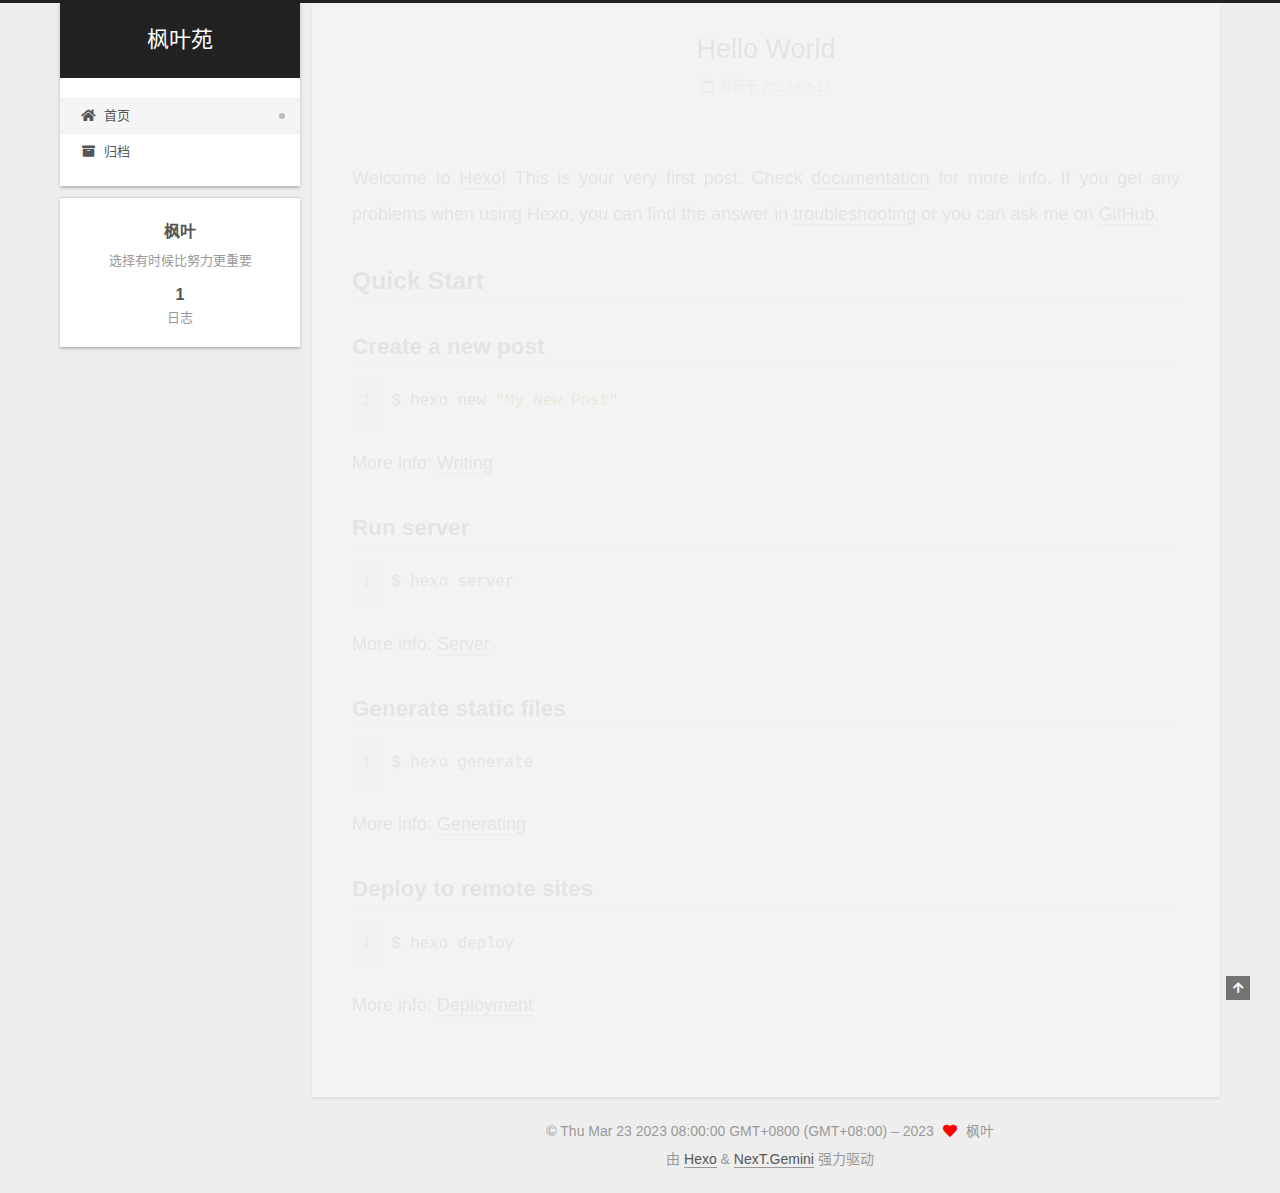
<file: index.html>
<!DOCTYPE html>
<html lang="zh-CN">
<head>
  <meta charset="UTF-8">
<meta name="viewport" content="width=device-width, initial-scale=1, maximum-scale=2">
<meta name="theme-color" content="#222">
<meta name="generator" content="Hexo 6.3.0">
  <link rel="apple-touch-icon" sizes="180x180" href="/images/apple-touch-icon-next.png">
  <link rel="icon" type="image/png" sizes="32x32" href="/images/favicon-32x32-next.png">
  <link rel="icon" type="image/png" sizes="16x16" href="/images/favicon-16x16-next.png">
  <link rel="mask-icon" href="/images/logo.svg" color="#222">

<link rel="stylesheet" href="/css/main.css">


<link rel="stylesheet" href="/lib/font-awesome/css/all.min.css">

<script id="hexo-configurations">
    var NexT = window.NexT || {};
    var CONFIG = {"hostname":"flyfirehong.com","root":"/","scheme":"Gemini","version":"7.8.0","exturl":false,"sidebar":{"position":"left","display":"post","padding":18,"offset":12,"onmobile":false},"copycode":{"enable":false,"show_result":false,"style":null},"back2top":{"enable":true,"sidebar":false,"scrollpercent":false},"bookmark":{"enable":false,"color":"#222","save":"auto"},"fancybox":false,"mediumzoom":false,"lazyload":false,"pangu":false,"comments":{"style":"tabs","active":null,"storage":true,"lazyload":false,"nav":null},"algolia":{"hits":{"per_page":10},"labels":{"input_placeholder":"Search for Posts","hits_empty":"We didn't find any results for the search: ${query}","hits_stats":"${hits} results found in ${time} ms"}},"localsearch":{"enable":false,"trigger":"auto","top_n_per_article":1,"unescape":false,"preload":false},"motion":{"enable":true,"async":false,"transition":{"post_block":"fadeIn","post_header":"slideDownIn","post_body":"slideDownIn","coll_header":"slideLeftIn","sidebar":"slideUpIn"}}};
  </script>

  <meta name="description" content="选择有时候比努力更重要">
<meta property="og:type" content="website">
<meta property="og:title" content="枫叶苑">
<meta property="og:url" content="http://flyfirehong.com/index.html">
<meta property="og:site_name" content="枫叶苑">
<meta property="og:description" content="选择有时候比努力更重要">
<meta property="og:locale" content="zh_CN">
<meta property="article:author" content="枫叶">
<meta name="twitter:card" content="summary">

<link rel="canonical" href="http://flyfirehong.com/">


<script id="page-configurations">
  // https://hexo.io/docs/variables.html
  CONFIG.page = {
    sidebar: "",
    isHome : true,
    isPost : false,
    lang   : 'zh-CN'
  };
</script>

  <title>枫叶苑</title>
  






  <noscript>
  <style>
  .use-motion .brand,
  .use-motion .menu-item,
  .sidebar-inner,
  .use-motion .post-block,
  .use-motion .pagination,
  .use-motion .comments,
  .use-motion .post-header,
  .use-motion .post-body,
  .use-motion .collection-header { opacity: initial; }

  .use-motion .site-title,
  .use-motion .site-subtitle {
    opacity: initial;
    top: initial;
  }

  .use-motion .logo-line-before i { left: initial; }
  .use-motion .logo-line-after i { right: initial; }
  </style>
</noscript>

</head>

<body itemscope itemtype="http://schema.org/WebPage">
  <div class="container use-motion">
    <div class="headband"></div>

    <header class="header" itemscope itemtype="http://schema.org/WPHeader">
      <div class="header-inner"><div class="site-brand-container">
  <div class="site-nav-toggle">
    <div class="toggle" aria-label="切换导航栏">
      <span class="toggle-line toggle-line-first"></span>
      <span class="toggle-line toggle-line-middle"></span>
      <span class="toggle-line toggle-line-last"></span>
    </div>
  </div>

  <div class="site-meta">

    <a href="/" class="brand" rel="start">
      <span class="logo-line-before"><i></i></span>
      <h1 class="site-title">枫叶苑</h1>
      <span class="logo-line-after"><i></i></span>
    </a>
  </div>

  <div class="site-nav-right">
    <div class="toggle popup-trigger">
    </div>
  </div>
</div>




<nav class="site-nav">
  <ul id="menu" class="main-menu menu">
        <li class="menu-item menu-item-home">

    <a href="/" rel="section"><i class="fa fa-home fa-fw"></i>首页</a>

  </li>
        <li class="menu-item menu-item-archives">

    <a href="/archives/" rel="section"><i class="fa fa-archive fa-fw"></i>归档</a>

  </li>
  </ul>
</nav>




</div>
    </header>

    
  <div class="back-to-top">
    <i class="fa fa-arrow-up"></i>
    <span>0%</span>
  </div>


    <main class="main">
      <div class="main-inner">
        <div class="content-wrap">
          

          <div class="content index posts-expand">
            
      
  
  
  <article itemscope itemtype="http://schema.org/Article" class="post-block" lang="zh-CN">
    <link itemprop="mainEntityOfPage" href="http://flyfirehong.com/2023/02/23/hello-world/">

    <span hidden itemprop="author" itemscope itemtype="http://schema.org/Person">
      <meta itemprop="image" content="/images/avatar.gif">
      <meta itemprop="name" content="枫叶">
      <meta itemprop="description" content="选择有时候比努力更重要">
    </span>

    <span hidden itemprop="publisher" itemscope itemtype="http://schema.org/Organization">
      <meta itemprop="name" content="枫叶苑">
    </span>
      <header class="post-header">
        <h2 class="post-title" itemprop="name headline">
          
            <a href="/2023/02/23/hello-world/" class="post-title-link" itemprop="url">Hello World</a>
        </h2>

        <div class="post-meta">
            <span class="post-meta-item">
              <span class="post-meta-item-icon">
                <i class="far fa-calendar"></i>
              </span>
              <span class="post-meta-item-text">发表于</span>

              <time title="创建时间：2023-02-23 09:27:00" itemprop="dateCreated datePublished" datetime="2023-02-23T09:27:00+08:00">2023-02-23</time>
            </span>

          

        </div>
      </header>

    
    
    
    <div class="post-body" itemprop="articleBody">

      
          <p>Welcome to <a target="_blank" rel="noopener" href="https://hexo.io/">Hexo</a>! This is your very first post. Check <a target="_blank" rel="noopener" href="https://hexo.io/docs/">documentation</a> for more info. If you get any problems when using Hexo, you can find the answer in <a target="_blank" rel="noopener" href="https://hexo.io/docs/troubleshooting.html">troubleshooting</a> or you can ask me on <a target="_blank" rel="noopener" href="https://github.com/hexojs/hexo/issues">GitHub</a>.</p>
<h2 id="Quick-Start"><a href="#Quick-Start" class="headerlink" title="Quick Start"></a>Quick Start</h2><h3 id="Create-a-new-post"><a href="#Create-a-new-post" class="headerlink" title="Create a new post"></a>Create a new post</h3><figure class="highlight bash"><table><tr><td class="gutter"><pre><span class="line">1</span><br></pre></td><td class="code"><pre><span class="line">$ hexo new <span class="string">&quot;My New Post&quot;</span></span><br></pre></td></tr></table></figure>

<p>More info: <a target="_blank" rel="noopener" href="https://hexo.io/docs/writing.html">Writing</a></p>
<h3 id="Run-server"><a href="#Run-server" class="headerlink" title="Run server"></a>Run server</h3><figure class="highlight bash"><table><tr><td class="gutter"><pre><span class="line">1</span><br></pre></td><td class="code"><pre><span class="line">$ hexo server</span><br></pre></td></tr></table></figure>

<p>More info: <a target="_blank" rel="noopener" href="https://hexo.io/docs/server.html">Server</a></p>
<h3 id="Generate-static-files"><a href="#Generate-static-files" class="headerlink" title="Generate static files"></a>Generate static files</h3><figure class="highlight bash"><table><tr><td class="gutter"><pre><span class="line">1</span><br></pre></td><td class="code"><pre><span class="line">$ hexo generate</span><br></pre></td></tr></table></figure>

<p>More info: <a target="_blank" rel="noopener" href="https://hexo.io/docs/generating.html">Generating</a></p>
<h3 id="Deploy-to-remote-sites"><a href="#Deploy-to-remote-sites" class="headerlink" title="Deploy to remote sites"></a>Deploy to remote sites</h3><figure class="highlight bash"><table><tr><td class="gutter"><pre><span class="line">1</span><br></pre></td><td class="code"><pre><span class="line">$ hexo deploy</span><br></pre></td></tr></table></figure>

<p>More info: <a target="_blank" rel="noopener" href="https://hexo.io/docs/one-command-deployment.html">Deployment</a></p>

      
    </div>

    
    
    
      <footer class="post-footer">
        <div class="post-eof"></div>
      </footer>
  </article>
  
  
  


  



          </div>
          

<script>
  window.addEventListener('tabs:register', () => {
    let { activeClass } = CONFIG.comments;
    if (CONFIG.comments.storage) {
      activeClass = localStorage.getItem('comments_active') || activeClass;
    }
    if (activeClass) {
      let activeTab = document.querySelector(`a[href="#comment-${activeClass}"]`);
      if (activeTab) {
        activeTab.click();
      }
    }
  });
  if (CONFIG.comments.storage) {
    window.addEventListener('tabs:click', event => {
      if (!event.target.matches('.tabs-comment .tab-content .tab-pane')) return;
      let commentClass = event.target.classList[1];
      localStorage.setItem('comments_active', commentClass);
    });
  }
</script>

        </div>
          
  
  <div class="toggle sidebar-toggle">
    <span class="toggle-line toggle-line-first"></span>
    <span class="toggle-line toggle-line-middle"></span>
    <span class="toggle-line toggle-line-last"></span>
  </div>

  <aside class="sidebar">
    <div class="sidebar-inner">

      <ul class="sidebar-nav motion-element">
        <li class="sidebar-nav-toc">
          文章目录
        </li>
        <li class="sidebar-nav-overview">
          站点概览
        </li>
      </ul>

      <!--noindex-->
      <div class="post-toc-wrap sidebar-panel">
      </div>
      <!--/noindex-->

      <div class="site-overview-wrap sidebar-panel">
        <div class="site-author motion-element" itemprop="author" itemscope itemtype="http://schema.org/Person">
  <p class="site-author-name" itemprop="name">枫叶</p>
  <div class="site-description" itemprop="description">选择有时候比努力更重要</div>
</div>
<div class="site-state-wrap motion-element">
  <nav class="site-state">
      <div class="site-state-item site-state-posts">
          <a href="/archives/">
        
          <span class="site-state-item-count">1</span>
          <span class="site-state-item-name">日志</span>
        </a>
      </div>
  </nav>
</div>



      </div>

    </div>
  </aside>
  <div id="sidebar-dimmer"></div>


      </div>
    </main>

    <footer class="footer">
      <div class="footer-inner">
        

        

<div class="copyright">
  
  &copy; Thu Mar 23 2023 08:00:00 GMT+0800 (GMT+08:00) – 
  <span itemprop="copyrightYear">2023</span>
  <span class="with-love">
    <i class="fa fa-heart"></i>
  </span>
  <span class="author" itemprop="copyrightHolder">枫叶</span>
</div>
  <div class="powered-by">由 <a href="https://hexo.io/" class="theme-link" rel="noopener" target="_blank">Hexo</a> & <a href="https://theme-next.org/" class="theme-link" rel="noopener" target="_blank">NexT.Gemini</a> 强力驱动
  </div>

        








      </div>
    </footer>
  </div>

  
  <script src="/lib/anime.min.js"></script>
  <script src="/lib/velocity/velocity.min.js"></script>
  <script src="/lib/velocity/velocity.ui.min.js"></script>

<script src="/js/utils.js"></script>

<script src="/js/motion.js"></script>


<script src="/js/schemes/pisces.js"></script>


<script src="/js/next-boot.js"></script>




  















  

  

</body>
</html>
</file>
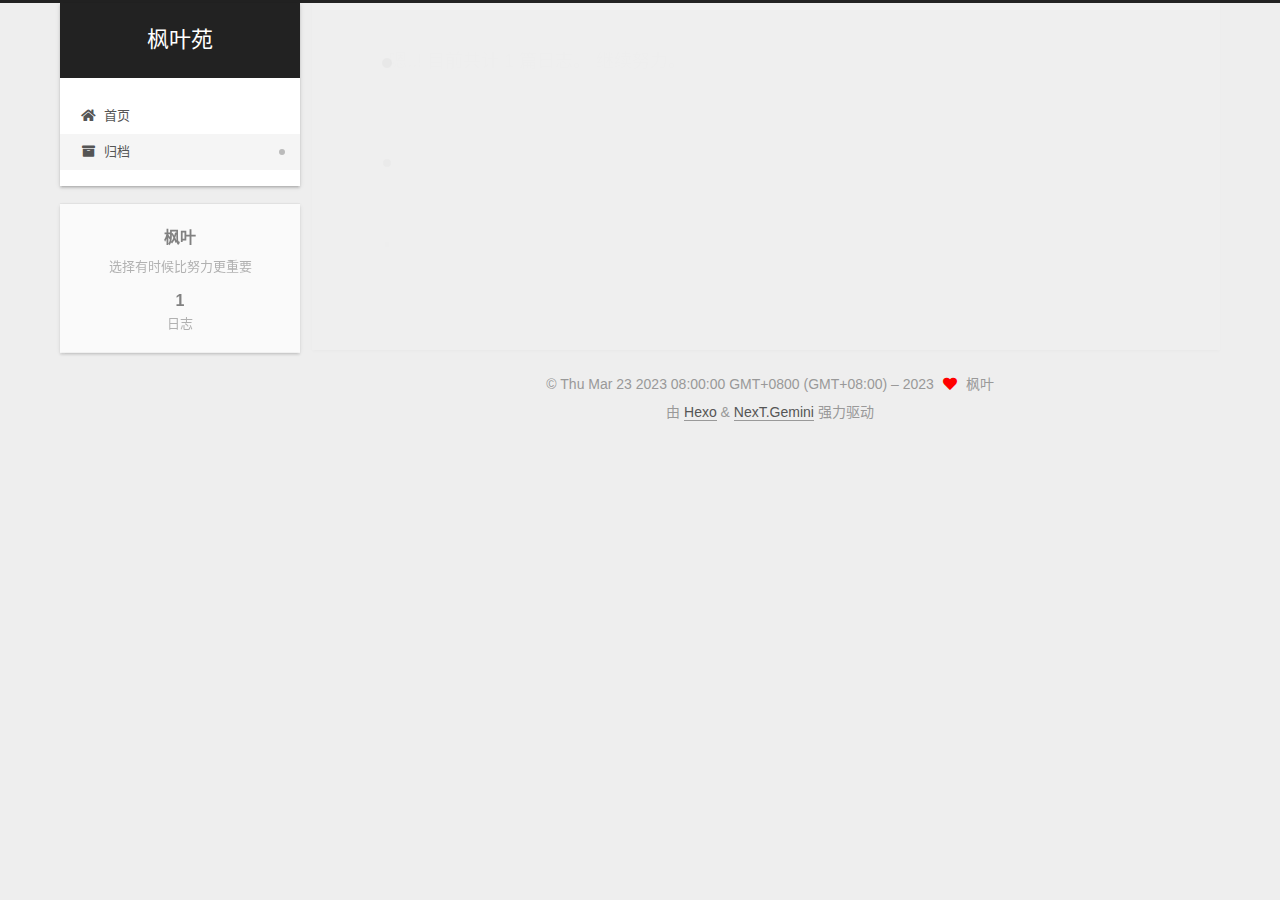
<file: archives/index.html>
<!DOCTYPE html>
<html lang="zh-CN">
<head>
  <meta charset="UTF-8">
<meta name="viewport" content="width=device-width, initial-scale=1, maximum-scale=2">
<meta name="theme-color" content="#222">
<meta name="generator" content="Hexo 6.3.0">
  <link rel="apple-touch-icon" sizes="180x180" href="/images/apple-touch-icon-next.png">
  <link rel="icon" type="image/png" sizes="32x32" href="/images/favicon-32x32-next.png">
  <link rel="icon" type="image/png" sizes="16x16" href="/images/favicon-16x16-next.png">
  <link rel="mask-icon" href="/images/logo.svg" color="#222">

<link rel="stylesheet" href="/css/main.css">


<link rel="stylesheet" href="/lib/font-awesome/css/all.min.css">

<script id="hexo-configurations">
    var NexT = window.NexT || {};
    var CONFIG = {"hostname":"flyfirehong.com","root":"/","scheme":"Gemini","version":"7.8.0","exturl":false,"sidebar":{"position":"left","display":"post","padding":18,"offset":12,"onmobile":false},"copycode":{"enable":false,"show_result":false,"style":null},"back2top":{"enable":true,"sidebar":false,"scrollpercent":false},"bookmark":{"enable":false,"color":"#222","save":"auto"},"fancybox":false,"mediumzoom":false,"lazyload":false,"pangu":false,"comments":{"style":"tabs","active":null,"storage":true,"lazyload":false,"nav":null},"algolia":{"hits":{"per_page":10},"labels":{"input_placeholder":"Search for Posts","hits_empty":"We didn't find any results for the search: ${query}","hits_stats":"${hits} results found in ${time} ms"}},"localsearch":{"enable":false,"trigger":"auto","top_n_per_article":1,"unescape":false,"preload":false},"motion":{"enable":true,"async":false,"transition":{"post_block":"fadeIn","post_header":"slideDownIn","post_body":"slideDownIn","coll_header":"slideLeftIn","sidebar":"slideUpIn"}}};
  </script>

  <meta name="description" content="选择有时候比努力更重要">
<meta property="og:type" content="website">
<meta property="og:title" content="枫叶苑">
<meta property="og:url" content="http://flyfirehong.com/archives/index.html">
<meta property="og:site_name" content="枫叶苑">
<meta property="og:description" content="选择有时候比努力更重要">
<meta property="og:locale" content="zh_CN">
<meta property="article:author" content="枫叶">
<meta name="twitter:card" content="summary">

<link rel="canonical" href="http://flyfirehong.com/archives/">


<script id="page-configurations">
  // https://hexo.io/docs/variables.html
  CONFIG.page = {
    sidebar: "",
    isHome : false,
    isPost : false,
    lang   : 'zh-CN'
  };
</script>

  <title>归档 | 枫叶苑</title>
  






  <noscript>
  <style>
  .use-motion .brand,
  .use-motion .menu-item,
  .sidebar-inner,
  .use-motion .post-block,
  .use-motion .pagination,
  .use-motion .comments,
  .use-motion .post-header,
  .use-motion .post-body,
  .use-motion .collection-header { opacity: initial; }

  .use-motion .site-title,
  .use-motion .site-subtitle {
    opacity: initial;
    top: initial;
  }

  .use-motion .logo-line-before i { left: initial; }
  .use-motion .logo-line-after i { right: initial; }
  </style>
</noscript>

</head>

<body itemscope itemtype="http://schema.org/WebPage">
  <div class="container use-motion">
    <div class="headband"></div>

    <header class="header" itemscope itemtype="http://schema.org/WPHeader">
      <div class="header-inner"><div class="site-brand-container">
  <div class="site-nav-toggle">
    <div class="toggle" aria-label="切换导航栏">
      <span class="toggle-line toggle-line-first"></span>
      <span class="toggle-line toggle-line-middle"></span>
      <span class="toggle-line toggle-line-last"></span>
    </div>
  </div>

  <div class="site-meta">

    <a href="/" class="brand" rel="start">
      <span class="logo-line-before"><i></i></span>
      <h1 class="site-title">枫叶苑</h1>
      <span class="logo-line-after"><i></i></span>
    </a>
  </div>

  <div class="site-nav-right">
    <div class="toggle popup-trigger">
    </div>
  </div>
</div>




<nav class="site-nav">
  <ul id="menu" class="main-menu menu">
        <li class="menu-item menu-item-home">

    <a href="/" rel="section"><i class="fa fa-home fa-fw"></i>首页</a>

  </li>
        <li class="menu-item menu-item-archives">

    <a href="/archives/" rel="section"><i class="fa fa-archive fa-fw"></i>归档</a>

  </li>
  </ul>
</nav>




</div>
    </header>

    
  <div class="back-to-top">
    <i class="fa fa-arrow-up"></i>
    <span>0%</span>
  </div>


    <main class="main">
      <div class="main-inner">
        <div class="content-wrap">
          

          <div class="content archive">
            

  
  
  
  <div class="post-block">
    <div class="posts-collapse">
      <div class="collection-title">
        <span class="collection-header">嗯..! 目前共计 1 篇日志。 继续努力。</span>
      </div>

      
    <div class="collection-year">
      <span class="collection-header">2023</span>
    </div>

  <article itemscope itemtype="http://schema.org/Article">
    <header class="post-header">

      <div class="post-meta">
        <time itemprop="dateCreated"
              datetime="2023-02-23T09:27:00+08:00"
              content="2023-02-23">
          02-23
        </time>
      </div>

      <div class="post-title">
          <a class="post-title-link" href="/2023/02/23/hello-world/" itemprop="url">
            <span itemprop="name">Hello World</span>
          </a>
      </div>

    </header>
  </article>


    </div>
  </div>
  
  
  

  



          </div>
          

<script>
  window.addEventListener('tabs:register', () => {
    let { activeClass } = CONFIG.comments;
    if (CONFIG.comments.storage) {
      activeClass = localStorage.getItem('comments_active') || activeClass;
    }
    if (activeClass) {
      let activeTab = document.querySelector(`a[href="#comment-${activeClass}"]`);
      if (activeTab) {
        activeTab.click();
      }
    }
  });
  if (CONFIG.comments.storage) {
    window.addEventListener('tabs:click', event => {
      if (!event.target.matches('.tabs-comment .tab-content .tab-pane')) return;
      let commentClass = event.target.classList[1];
      localStorage.setItem('comments_active', commentClass);
    });
  }
</script>

        </div>
          
  
  <div class="toggle sidebar-toggle">
    <span class="toggle-line toggle-line-first"></span>
    <span class="toggle-line toggle-line-middle"></span>
    <span class="toggle-line toggle-line-last"></span>
  </div>

  <aside class="sidebar">
    <div class="sidebar-inner">

      <ul class="sidebar-nav motion-element">
        <li class="sidebar-nav-toc">
          文章目录
        </li>
        <li class="sidebar-nav-overview">
          站点概览
        </li>
      </ul>

      <!--noindex-->
      <div class="post-toc-wrap sidebar-panel">
      </div>
      <!--/noindex-->

      <div class="site-overview-wrap sidebar-panel">
        <div class="site-author motion-element" itemprop="author" itemscope itemtype="http://schema.org/Person">
  <p class="site-author-name" itemprop="name">枫叶</p>
  <div class="site-description" itemprop="description">选择有时候比努力更重要</div>
</div>
<div class="site-state-wrap motion-element">
  <nav class="site-state">
      <div class="site-state-item site-state-posts">
          <a href="/archives/">
        
          <span class="site-state-item-count">1</span>
          <span class="site-state-item-name">日志</span>
        </a>
      </div>
  </nav>
</div>



      </div>

    </div>
  </aside>
  <div id="sidebar-dimmer"></div>


      </div>
    </main>

    <footer class="footer">
      <div class="footer-inner">
        

        

<div class="copyright">
  
  &copy; Thu Mar 23 2023 08:00:00 GMT+0800 (GMT+08:00) – 
  <span itemprop="copyrightYear">2023</span>
  <span class="with-love">
    <i class="fa fa-heart"></i>
  </span>
  <span class="author" itemprop="copyrightHolder">枫叶</span>
</div>
  <div class="powered-by">由 <a href="https://hexo.io/" class="theme-link" rel="noopener" target="_blank">Hexo</a> & <a href="https://theme-next.org/" class="theme-link" rel="noopener" target="_blank">NexT.Gemini</a> 强力驱动
  </div>

        








      </div>
    </footer>
  </div>

  
  <script src="/lib/anime.min.js"></script>
  <script src="/lib/velocity/velocity.min.js"></script>
  <script src="/lib/velocity/velocity.ui.min.js"></script>

<script src="/js/utils.js"></script>

<script src="/js/motion.js"></script>


<script src="/js/schemes/pisces.js"></script>


<script src="/js/next-boot.js"></script>




  















  

  

</body>
</html>
</file>
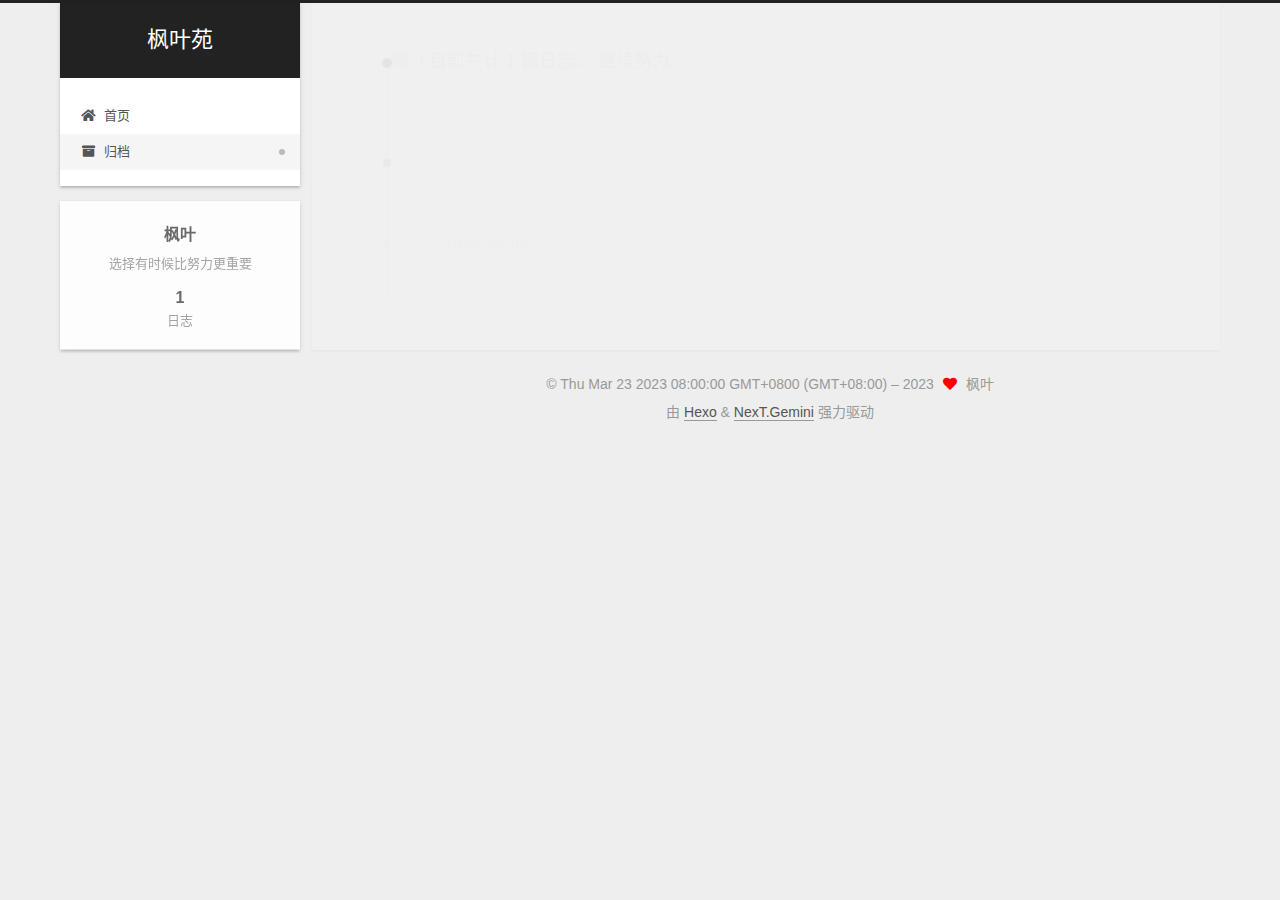
<file: archives/2023/index.html>
<!DOCTYPE html>
<html lang="zh-CN">
<head>
  <meta charset="UTF-8">
<meta name="viewport" content="width=device-width, initial-scale=1, maximum-scale=2">
<meta name="theme-color" content="#222">
<meta name="generator" content="Hexo 6.3.0">
  <link rel="apple-touch-icon" sizes="180x180" href="/images/apple-touch-icon-next.png">
  <link rel="icon" type="image/png" sizes="32x32" href="/images/favicon-32x32-next.png">
  <link rel="icon" type="image/png" sizes="16x16" href="/images/favicon-16x16-next.png">
  <link rel="mask-icon" href="/images/logo.svg" color="#222">

<link rel="stylesheet" href="/css/main.css">


<link rel="stylesheet" href="/lib/font-awesome/css/all.min.css">

<script id="hexo-configurations">
    var NexT = window.NexT || {};
    var CONFIG = {"hostname":"flyfirehong.com","root":"/","scheme":"Gemini","version":"7.8.0","exturl":false,"sidebar":{"position":"left","display":"post","padding":18,"offset":12,"onmobile":false},"copycode":{"enable":false,"show_result":false,"style":null},"back2top":{"enable":true,"sidebar":false,"scrollpercent":false},"bookmark":{"enable":false,"color":"#222","save":"auto"},"fancybox":false,"mediumzoom":false,"lazyload":false,"pangu":false,"comments":{"style":"tabs","active":null,"storage":true,"lazyload":false,"nav":null},"algolia":{"hits":{"per_page":10},"labels":{"input_placeholder":"Search for Posts","hits_empty":"We didn't find any results for the search: ${query}","hits_stats":"${hits} results found in ${time} ms"}},"localsearch":{"enable":false,"trigger":"auto","top_n_per_article":1,"unescape":false,"preload":false},"motion":{"enable":true,"async":false,"transition":{"post_block":"fadeIn","post_header":"slideDownIn","post_body":"slideDownIn","coll_header":"slideLeftIn","sidebar":"slideUpIn"}}};
  </script>

  <meta name="description" content="选择有时候比努力更重要">
<meta property="og:type" content="website">
<meta property="og:title" content="枫叶苑">
<meta property="og:url" content="http://flyfirehong.com/archives/2023/index.html">
<meta property="og:site_name" content="枫叶苑">
<meta property="og:description" content="选择有时候比努力更重要">
<meta property="og:locale" content="zh_CN">
<meta property="article:author" content="枫叶">
<meta name="twitter:card" content="summary">

<link rel="canonical" href="http://flyfirehong.com/archives/2023/">


<script id="page-configurations">
  // https://hexo.io/docs/variables.html
  CONFIG.page = {
    sidebar: "",
    isHome : false,
    isPost : false,
    lang   : 'zh-CN'
  };
</script>

  <title>归档 | 枫叶苑</title>
  






  <noscript>
  <style>
  .use-motion .brand,
  .use-motion .menu-item,
  .sidebar-inner,
  .use-motion .post-block,
  .use-motion .pagination,
  .use-motion .comments,
  .use-motion .post-header,
  .use-motion .post-body,
  .use-motion .collection-header { opacity: initial; }

  .use-motion .site-title,
  .use-motion .site-subtitle {
    opacity: initial;
    top: initial;
  }

  .use-motion .logo-line-before i { left: initial; }
  .use-motion .logo-line-after i { right: initial; }
  </style>
</noscript>

</head>

<body itemscope itemtype="http://schema.org/WebPage">
  <div class="container use-motion">
    <div class="headband"></div>

    <header class="header" itemscope itemtype="http://schema.org/WPHeader">
      <div class="header-inner"><div class="site-brand-container">
  <div class="site-nav-toggle">
    <div class="toggle" aria-label="切换导航栏">
      <span class="toggle-line toggle-line-first"></span>
      <span class="toggle-line toggle-line-middle"></span>
      <span class="toggle-line toggle-line-last"></span>
    </div>
  </div>

  <div class="site-meta">

    <a href="/" class="brand" rel="start">
      <span class="logo-line-before"><i></i></span>
      <h1 class="site-title">枫叶苑</h1>
      <span class="logo-line-after"><i></i></span>
    </a>
  </div>

  <div class="site-nav-right">
    <div class="toggle popup-trigger">
    </div>
  </div>
</div>




<nav class="site-nav">
  <ul id="menu" class="main-menu menu">
        <li class="menu-item menu-item-home">

    <a href="/" rel="section"><i class="fa fa-home fa-fw"></i>首页</a>

  </li>
        <li class="menu-item menu-item-archives">

    <a href="/archives/" rel="section"><i class="fa fa-archive fa-fw"></i>归档</a>

  </li>
  </ul>
</nav>




</div>
    </header>

    
  <div class="back-to-top">
    <i class="fa fa-arrow-up"></i>
    <span>0%</span>
  </div>


    <main class="main">
      <div class="main-inner">
        <div class="content-wrap">
          

          <div class="content archive">
            

  
  
  
  <div class="post-block">
    <div class="posts-collapse">
      <div class="collection-title">
        <span class="collection-header">嗯..! 目前共计 1 篇日志。 继续努力。</span>
      </div>

      
    <div class="collection-year">
      <span class="collection-header">2023</span>
    </div>

  <article itemscope itemtype="http://schema.org/Article">
    <header class="post-header">

      <div class="post-meta">
        <time itemprop="dateCreated"
              datetime="2023-02-23T09:27:00+08:00"
              content="2023-02-23">
          02-23
        </time>
      </div>

      <div class="post-title">
          <a class="post-title-link" href="/2023/02/23/hello-world/" itemprop="url">
            <span itemprop="name">Hello World</span>
          </a>
      </div>

    </header>
  </article>


    </div>
  </div>
  
  
  

  



          </div>
          

<script>
  window.addEventListener('tabs:register', () => {
    let { activeClass } = CONFIG.comments;
    if (CONFIG.comments.storage) {
      activeClass = localStorage.getItem('comments_active') || activeClass;
    }
    if (activeClass) {
      let activeTab = document.querySelector(`a[href="#comment-${activeClass}"]`);
      if (activeTab) {
        activeTab.click();
      }
    }
  });
  if (CONFIG.comments.storage) {
    window.addEventListener('tabs:click', event => {
      if (!event.target.matches('.tabs-comment .tab-content .tab-pane')) return;
      let commentClass = event.target.classList[1];
      localStorage.setItem('comments_active', commentClass);
    });
  }
</script>

        </div>
          
  
  <div class="toggle sidebar-toggle">
    <span class="toggle-line toggle-line-first"></span>
    <span class="toggle-line toggle-line-middle"></span>
    <span class="toggle-line toggle-line-last"></span>
  </div>

  <aside class="sidebar">
    <div class="sidebar-inner">

      <ul class="sidebar-nav motion-element">
        <li class="sidebar-nav-toc">
          文章目录
        </li>
        <li class="sidebar-nav-overview">
          站点概览
        </li>
      </ul>

      <!--noindex-->
      <div class="post-toc-wrap sidebar-panel">
      </div>
      <!--/noindex-->

      <div class="site-overview-wrap sidebar-panel">
        <div class="site-author motion-element" itemprop="author" itemscope itemtype="http://schema.org/Person">
  <p class="site-author-name" itemprop="name">枫叶</p>
  <div class="site-description" itemprop="description">选择有时候比努力更重要</div>
</div>
<div class="site-state-wrap motion-element">
  <nav class="site-state">
      <div class="site-state-item site-state-posts">
          <a href="/archives/">
        
          <span class="site-state-item-count">1</span>
          <span class="site-state-item-name">日志</span>
        </a>
      </div>
  </nav>
</div>



      </div>

    </div>
  </aside>
  <div id="sidebar-dimmer"></div>


      </div>
    </main>

    <footer class="footer">
      <div class="footer-inner">
        

        

<div class="copyright">
  
  &copy; Thu Mar 23 2023 08:00:00 GMT+0800 (GMT+08:00) – 
  <span itemprop="copyrightYear">2023</span>
  <span class="with-love">
    <i class="fa fa-heart"></i>
  </span>
  <span class="author" itemprop="copyrightHolder">枫叶</span>
</div>
  <div class="powered-by">由 <a href="https://hexo.io/" class="theme-link" rel="noopener" target="_blank">Hexo</a> & <a href="https://theme-next.org/" class="theme-link" rel="noopener" target="_blank">NexT.Gemini</a> 强力驱动
  </div>

        








      </div>
    </footer>
  </div>

  
  <script src="/lib/anime.min.js"></script>
  <script src="/lib/velocity/velocity.min.js"></script>
  <script src="/lib/velocity/velocity.ui.min.js"></script>

<script src="/js/utils.js"></script>

<script src="/js/motion.js"></script>


<script src="/js/schemes/pisces.js"></script>


<script src="/js/next-boot.js"></script>




  















  

  

</body>
</html>
</file>
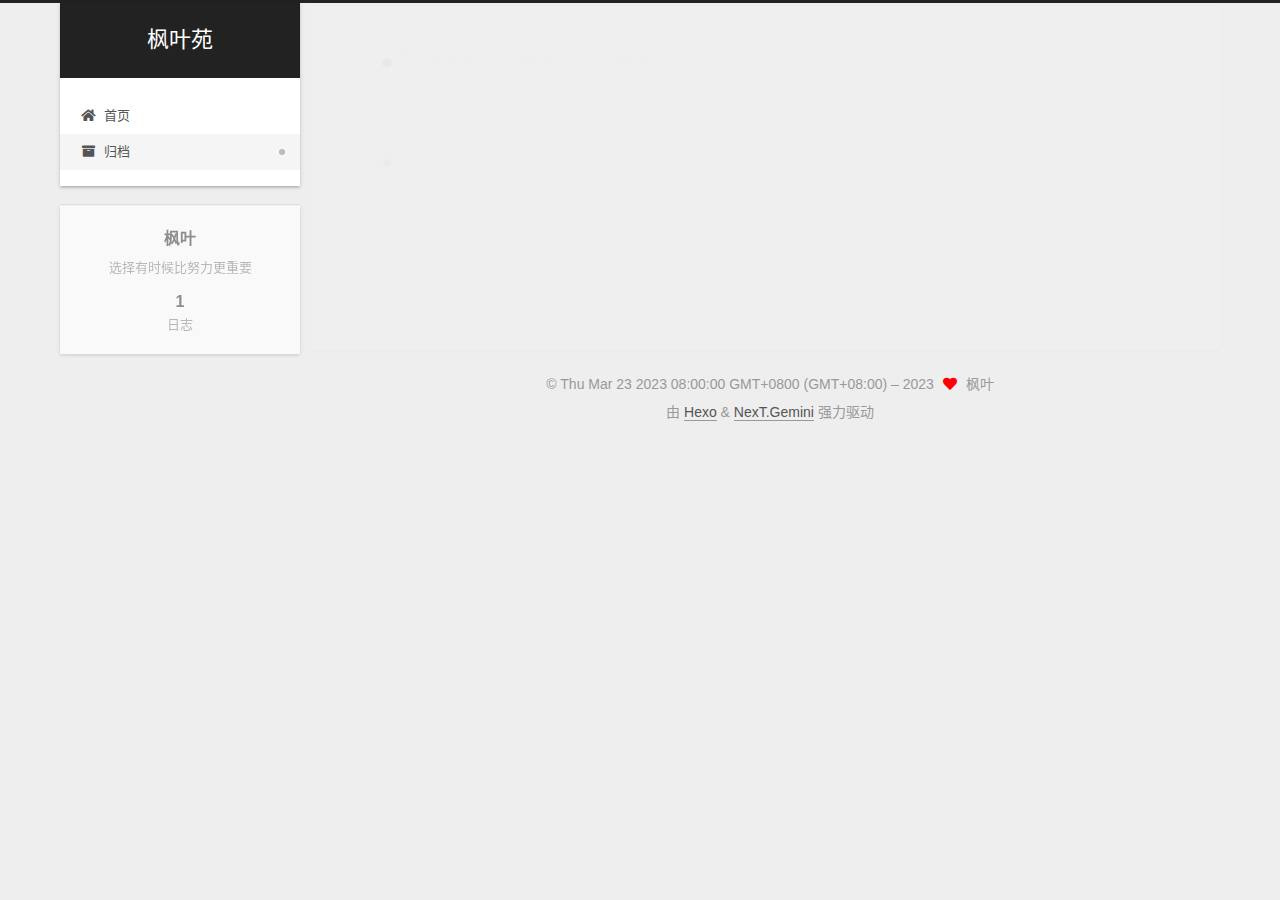
<file: archives/2023/02/index.html>
<!DOCTYPE html>
<html lang="zh-CN">
<head>
  <meta charset="UTF-8">
<meta name="viewport" content="width=device-width, initial-scale=1, maximum-scale=2">
<meta name="theme-color" content="#222">
<meta name="generator" content="Hexo 6.3.0">
  <link rel="apple-touch-icon" sizes="180x180" href="/images/apple-touch-icon-next.png">
  <link rel="icon" type="image/png" sizes="32x32" href="/images/favicon-32x32-next.png">
  <link rel="icon" type="image/png" sizes="16x16" href="/images/favicon-16x16-next.png">
  <link rel="mask-icon" href="/images/logo.svg" color="#222">

<link rel="stylesheet" href="/css/main.css">


<link rel="stylesheet" href="/lib/font-awesome/css/all.min.css">

<script id="hexo-configurations">
    var NexT = window.NexT || {};
    var CONFIG = {"hostname":"flyfirehong.com","root":"/","scheme":"Gemini","version":"7.8.0","exturl":false,"sidebar":{"position":"left","display":"post","padding":18,"offset":12,"onmobile":false},"copycode":{"enable":false,"show_result":false,"style":null},"back2top":{"enable":true,"sidebar":false,"scrollpercent":false},"bookmark":{"enable":false,"color":"#222","save":"auto"},"fancybox":false,"mediumzoom":false,"lazyload":false,"pangu":false,"comments":{"style":"tabs","active":null,"storage":true,"lazyload":false,"nav":null},"algolia":{"hits":{"per_page":10},"labels":{"input_placeholder":"Search for Posts","hits_empty":"We didn't find any results for the search: ${query}","hits_stats":"${hits} results found in ${time} ms"}},"localsearch":{"enable":false,"trigger":"auto","top_n_per_article":1,"unescape":false,"preload":false},"motion":{"enable":true,"async":false,"transition":{"post_block":"fadeIn","post_header":"slideDownIn","post_body":"slideDownIn","coll_header":"slideLeftIn","sidebar":"slideUpIn"}}};
  </script>

  <meta name="description" content="选择有时候比努力更重要">
<meta property="og:type" content="website">
<meta property="og:title" content="枫叶苑">
<meta property="og:url" content="http://flyfirehong.com/archives/2023/02/index.html">
<meta property="og:site_name" content="枫叶苑">
<meta property="og:description" content="选择有时候比努力更重要">
<meta property="og:locale" content="zh_CN">
<meta property="article:author" content="枫叶">
<meta name="twitter:card" content="summary">

<link rel="canonical" href="http://flyfirehong.com/archives/2023/02/">


<script id="page-configurations">
  // https://hexo.io/docs/variables.html
  CONFIG.page = {
    sidebar: "",
    isHome : false,
    isPost : false,
    lang   : 'zh-CN'
  };
</script>

  <title>归档 | 枫叶苑</title>
  






  <noscript>
  <style>
  .use-motion .brand,
  .use-motion .menu-item,
  .sidebar-inner,
  .use-motion .post-block,
  .use-motion .pagination,
  .use-motion .comments,
  .use-motion .post-header,
  .use-motion .post-body,
  .use-motion .collection-header { opacity: initial; }

  .use-motion .site-title,
  .use-motion .site-subtitle {
    opacity: initial;
    top: initial;
  }

  .use-motion .logo-line-before i { left: initial; }
  .use-motion .logo-line-after i { right: initial; }
  </style>
</noscript>

</head>

<body itemscope itemtype="http://schema.org/WebPage">
  <div class="container use-motion">
    <div class="headband"></div>

    <header class="header" itemscope itemtype="http://schema.org/WPHeader">
      <div class="header-inner"><div class="site-brand-container">
  <div class="site-nav-toggle">
    <div class="toggle" aria-label="切换导航栏">
      <span class="toggle-line toggle-line-first"></span>
      <span class="toggle-line toggle-line-middle"></span>
      <span class="toggle-line toggle-line-last"></span>
    </div>
  </div>

  <div class="site-meta">

    <a href="/" class="brand" rel="start">
      <span class="logo-line-before"><i></i></span>
      <h1 class="site-title">枫叶苑</h1>
      <span class="logo-line-after"><i></i></span>
    </a>
  </div>

  <div class="site-nav-right">
    <div class="toggle popup-trigger">
    </div>
  </div>
</div>




<nav class="site-nav">
  <ul id="menu" class="main-menu menu">
        <li class="menu-item menu-item-home">

    <a href="/" rel="section"><i class="fa fa-home fa-fw"></i>首页</a>

  </li>
        <li class="menu-item menu-item-archives">

    <a href="/archives/" rel="section"><i class="fa fa-archive fa-fw"></i>归档</a>

  </li>
  </ul>
</nav>




</div>
    </header>

    
  <div class="back-to-top">
    <i class="fa fa-arrow-up"></i>
    <span>0%</span>
  </div>


    <main class="main">
      <div class="main-inner">
        <div class="content-wrap">
          

          <div class="content archive">
            

  
  
  
  <div class="post-block">
    <div class="posts-collapse">
      <div class="collection-title">
        <span class="collection-header">嗯..! 目前共计 1 篇日志。 继续努力。</span>
      </div>

      
    <div class="collection-year">
      <span class="collection-header">2023</span>
    </div>

  <article itemscope itemtype="http://schema.org/Article">
    <header class="post-header">

      <div class="post-meta">
        <time itemprop="dateCreated"
              datetime="2023-02-23T09:27:00+08:00"
              content="2023-02-23">
          02-23
        </time>
      </div>

      <div class="post-title">
          <a class="post-title-link" href="/2023/02/23/hello-world/" itemprop="url">
            <span itemprop="name">Hello World</span>
          </a>
      </div>

    </header>
  </article>


    </div>
  </div>
  
  
  

  



          </div>
          

<script>
  window.addEventListener('tabs:register', () => {
    let { activeClass } = CONFIG.comments;
    if (CONFIG.comments.storage) {
      activeClass = localStorage.getItem('comments_active') || activeClass;
    }
    if (activeClass) {
      let activeTab = document.querySelector(`a[href="#comment-${activeClass}"]`);
      if (activeTab) {
        activeTab.click();
      }
    }
  });
  if (CONFIG.comments.storage) {
    window.addEventListener('tabs:click', event => {
      if (!event.target.matches('.tabs-comment .tab-content .tab-pane')) return;
      let commentClass = event.target.classList[1];
      localStorage.setItem('comments_active', commentClass);
    });
  }
</script>

        </div>
          
  
  <div class="toggle sidebar-toggle">
    <span class="toggle-line toggle-line-first"></span>
    <span class="toggle-line toggle-line-middle"></span>
    <span class="toggle-line toggle-line-last"></span>
  </div>

  <aside class="sidebar">
    <div class="sidebar-inner">

      <ul class="sidebar-nav motion-element">
        <li class="sidebar-nav-toc">
          文章目录
        </li>
        <li class="sidebar-nav-overview">
          站点概览
        </li>
      </ul>

      <!--noindex-->
      <div class="post-toc-wrap sidebar-panel">
      </div>
      <!--/noindex-->

      <div class="site-overview-wrap sidebar-panel">
        <div class="site-author motion-element" itemprop="author" itemscope itemtype="http://schema.org/Person">
  <p class="site-author-name" itemprop="name">枫叶</p>
  <div class="site-description" itemprop="description">选择有时候比努力更重要</div>
</div>
<div class="site-state-wrap motion-element">
  <nav class="site-state">
      <div class="site-state-item site-state-posts">
          <a href="/archives/">
        
          <span class="site-state-item-count">1</span>
          <span class="site-state-item-name">日志</span>
        </a>
      </div>
  </nav>
</div>



      </div>

    </div>
  </aside>
  <div id="sidebar-dimmer"></div>


      </div>
    </main>

    <footer class="footer">
      <div class="footer-inner">
        

        

<div class="copyright">
  
  &copy; Thu Mar 23 2023 08:00:00 GMT+0800 (GMT+08:00) – 
  <span itemprop="copyrightYear">2023</span>
  <span class="with-love">
    <i class="fa fa-heart"></i>
  </span>
  <span class="author" itemprop="copyrightHolder">枫叶</span>
</div>
  <div class="powered-by">由 <a href="https://hexo.io/" class="theme-link" rel="noopener" target="_blank">Hexo</a> & <a href="https://theme-next.org/" class="theme-link" rel="noopener" target="_blank">NexT.Gemini</a> 强力驱动
  </div>

        








      </div>
    </footer>
  </div>

  
  <script src="/lib/anime.min.js"></script>
  <script src="/lib/velocity/velocity.min.js"></script>
  <script src="/lib/velocity/velocity.ui.min.js"></script>

<script src="/js/utils.js"></script>

<script src="/js/motion.js"></script>


<script src="/js/schemes/pisces.js"></script>


<script src="/js/next-boot.js"></script>




  















  

  

</body>
</html>
</file>
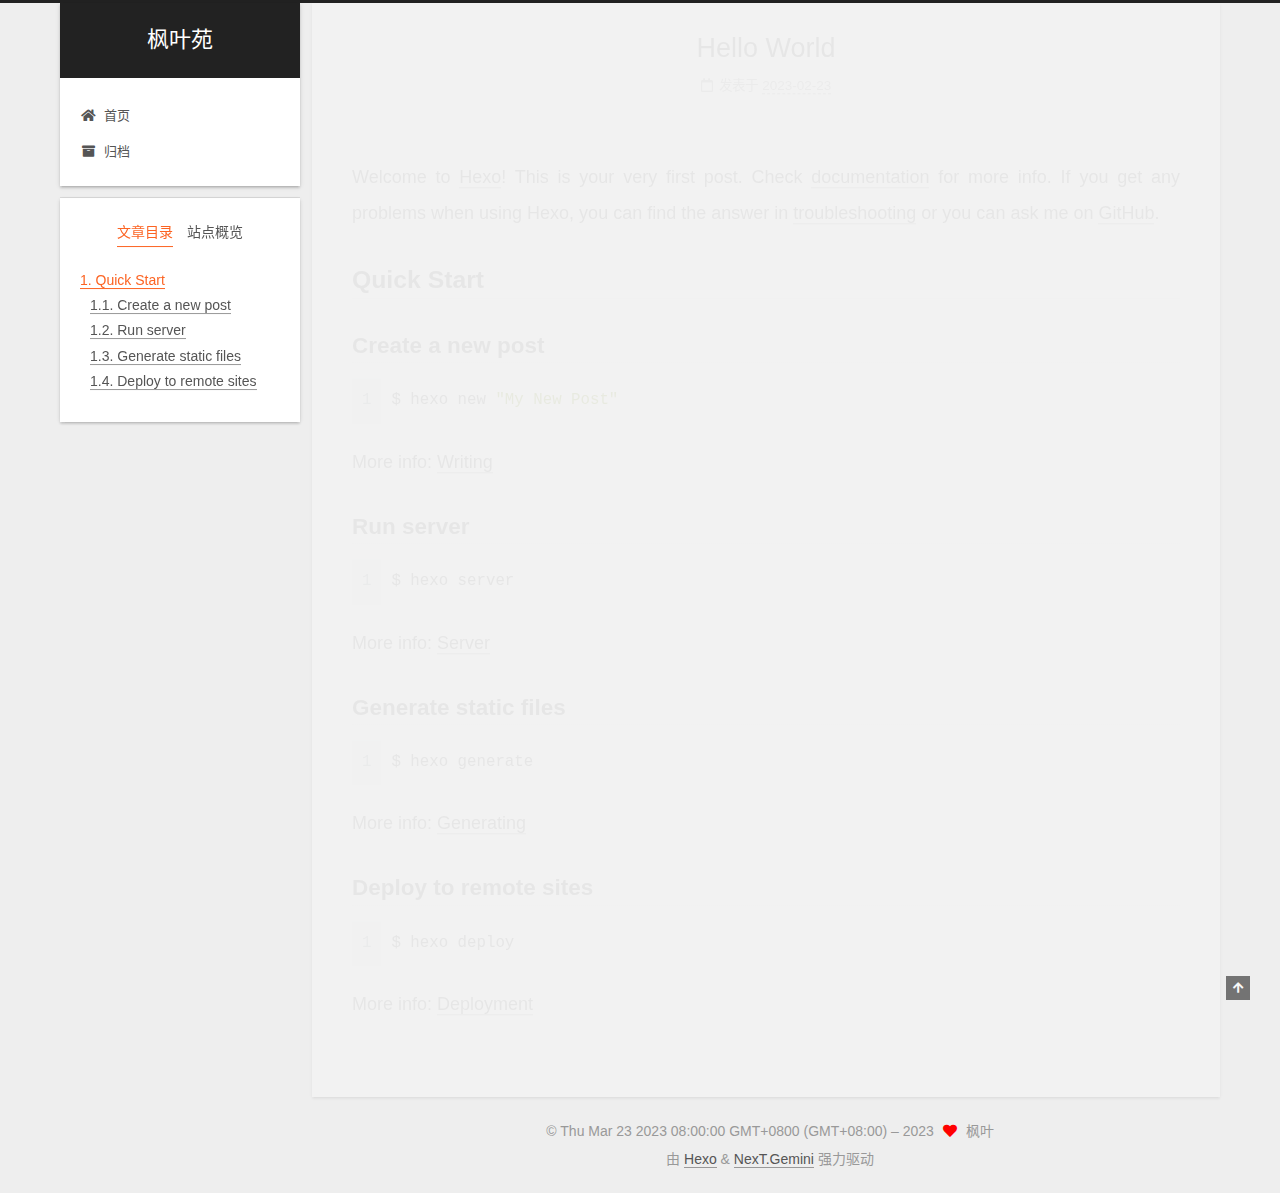
<file: 2023/02/23/hello-world/index.html>
<!DOCTYPE html>
<html lang="zh-CN">
<head>
  <meta charset="UTF-8">
<meta name="viewport" content="width=device-width, initial-scale=1, maximum-scale=2">
<meta name="theme-color" content="#222">
<meta name="generator" content="Hexo 6.3.0">
  <link rel="apple-touch-icon" sizes="180x180" href="/images/apple-touch-icon-next.png">
  <link rel="icon" type="image/png" sizes="32x32" href="/images/favicon-32x32-next.png">
  <link rel="icon" type="image/png" sizes="16x16" href="/images/favicon-16x16-next.png">
  <link rel="mask-icon" href="/images/logo.svg" color="#222">

<link rel="stylesheet" href="/css/main.css">


<link rel="stylesheet" href="/lib/font-awesome/css/all.min.css">

<script id="hexo-configurations">
    var NexT = window.NexT || {};
    var CONFIG = {"hostname":"flyfirehong.com","root":"/","scheme":"Gemini","version":"7.8.0","exturl":false,"sidebar":{"position":"left","display":"post","padding":18,"offset":12,"onmobile":false},"copycode":{"enable":false,"show_result":false,"style":null},"back2top":{"enable":true,"sidebar":false,"scrollpercent":false},"bookmark":{"enable":false,"color":"#222","save":"auto"},"fancybox":false,"mediumzoom":false,"lazyload":false,"pangu":false,"comments":{"style":"tabs","active":null,"storage":true,"lazyload":false,"nav":null},"algolia":{"hits":{"per_page":10},"labels":{"input_placeholder":"Search for Posts","hits_empty":"We didn't find any results for the search: ${query}","hits_stats":"${hits} results found in ${time} ms"}},"localsearch":{"enable":false,"trigger":"auto","top_n_per_article":1,"unescape":false,"preload":false},"motion":{"enable":true,"async":false,"transition":{"post_block":"fadeIn","post_header":"slideDownIn","post_body":"slideDownIn","coll_header":"slideLeftIn","sidebar":"slideUpIn"}}};
  </script>

  <meta name="description" content="Welcome to Hexo! This is your very first post. Check documentation for more info. If you get any problems when using Hexo, you can find the answer in troubleshooting or you can ask me on GitHub. Quick">
<meta property="og:type" content="article">
<meta property="og:title" content="Hello World">
<meta property="og:url" content="http://flyfirehong.com/2023/02/23/hello-world/index.html">
<meta property="og:site_name" content="枫叶苑">
<meta property="og:description" content="Welcome to Hexo! This is your very first post. Check documentation for more info. If you get any problems when using Hexo, you can find the answer in troubleshooting or you can ask me on GitHub. Quick">
<meta property="og:locale" content="zh_CN">
<meta property="article:published_time" content="2023-02-23T01:27:00.877Z">
<meta property="article:modified_time" content="2023-02-23T01:27:00.877Z">
<meta property="article:author" content="枫叶">
<meta name="twitter:card" content="summary">

<link rel="canonical" href="http://flyfirehong.com/2023/02/23/hello-world/">


<script id="page-configurations">
  // https://hexo.io/docs/variables.html
  CONFIG.page = {
    sidebar: "",
    isHome : false,
    isPost : true,
    lang   : 'zh-CN'
  };
</script>

  <title>Hello World | 枫叶苑</title>
  






  <noscript>
  <style>
  .use-motion .brand,
  .use-motion .menu-item,
  .sidebar-inner,
  .use-motion .post-block,
  .use-motion .pagination,
  .use-motion .comments,
  .use-motion .post-header,
  .use-motion .post-body,
  .use-motion .collection-header { opacity: initial; }

  .use-motion .site-title,
  .use-motion .site-subtitle {
    opacity: initial;
    top: initial;
  }

  .use-motion .logo-line-before i { left: initial; }
  .use-motion .logo-line-after i { right: initial; }
  </style>
</noscript>

</head>

<body itemscope itemtype="http://schema.org/WebPage">
  <div class="container use-motion">
    <div class="headband"></div>

    <header class="header" itemscope itemtype="http://schema.org/WPHeader">
      <div class="header-inner"><div class="site-brand-container">
  <div class="site-nav-toggle">
    <div class="toggle" aria-label="切换导航栏">
      <span class="toggle-line toggle-line-first"></span>
      <span class="toggle-line toggle-line-middle"></span>
      <span class="toggle-line toggle-line-last"></span>
    </div>
  </div>

  <div class="site-meta">

    <a href="/" class="brand" rel="start">
      <span class="logo-line-before"><i></i></span>
      <h1 class="site-title">枫叶苑</h1>
      <span class="logo-line-after"><i></i></span>
    </a>
  </div>

  <div class="site-nav-right">
    <div class="toggle popup-trigger">
    </div>
  </div>
</div>




<nav class="site-nav">
  <ul id="menu" class="main-menu menu">
        <li class="menu-item menu-item-home">

    <a href="/" rel="section"><i class="fa fa-home fa-fw"></i>首页</a>

  </li>
        <li class="menu-item menu-item-archives">

    <a href="/archives/" rel="section"><i class="fa fa-archive fa-fw"></i>归档</a>

  </li>
  </ul>
</nav>




</div>
    </header>

    
  <div class="back-to-top">
    <i class="fa fa-arrow-up"></i>
    <span>0%</span>
  </div>


    <main class="main">
      <div class="main-inner">
        <div class="content-wrap">
          

          <div class="content post posts-expand">
            

    
  
  
  <article itemscope itemtype="http://schema.org/Article" class="post-block" lang="zh-CN">
    <link itemprop="mainEntityOfPage" href="http://flyfirehong.com/2023/02/23/hello-world/">

    <span hidden itemprop="author" itemscope itemtype="http://schema.org/Person">
      <meta itemprop="image" content="/images/avatar.gif">
      <meta itemprop="name" content="枫叶">
      <meta itemprop="description" content="选择有时候比努力更重要">
    </span>

    <span hidden itemprop="publisher" itemscope itemtype="http://schema.org/Organization">
      <meta itemprop="name" content="枫叶苑">
    </span>
      <header class="post-header">
        <h1 class="post-title" itemprop="name headline">
          Hello World
        </h1>

        <div class="post-meta">
            <span class="post-meta-item">
              <span class="post-meta-item-icon">
                <i class="far fa-calendar"></i>
              </span>
              <span class="post-meta-item-text">发表于</span>

              <time title="创建时间：2023-02-23 09:27:00" itemprop="dateCreated datePublished" datetime="2023-02-23T09:27:00+08:00">2023-02-23</time>
            </span>

          

        </div>
      </header>

    
    
    
    <div class="post-body" itemprop="articleBody">

      
        <p>Welcome to <a target="_blank" rel="noopener" href="https://hexo.io/">Hexo</a>! This is your very first post. Check <a target="_blank" rel="noopener" href="https://hexo.io/docs/">documentation</a> for more info. If you get any problems when using Hexo, you can find the answer in <a target="_blank" rel="noopener" href="https://hexo.io/docs/troubleshooting.html">troubleshooting</a> or you can ask me on <a target="_blank" rel="noopener" href="https://github.com/hexojs/hexo/issues">GitHub</a>.</p>
<h2 id="Quick-Start"><a href="#Quick-Start" class="headerlink" title="Quick Start"></a>Quick Start</h2><h3 id="Create-a-new-post"><a href="#Create-a-new-post" class="headerlink" title="Create a new post"></a>Create a new post</h3><figure class="highlight bash"><table><tr><td class="gutter"><pre><span class="line">1</span><br></pre></td><td class="code"><pre><span class="line">$ hexo new <span class="string">&quot;My New Post&quot;</span></span><br></pre></td></tr></table></figure>

<p>More info: <a target="_blank" rel="noopener" href="https://hexo.io/docs/writing.html">Writing</a></p>
<h3 id="Run-server"><a href="#Run-server" class="headerlink" title="Run server"></a>Run server</h3><figure class="highlight bash"><table><tr><td class="gutter"><pre><span class="line">1</span><br></pre></td><td class="code"><pre><span class="line">$ hexo server</span><br></pre></td></tr></table></figure>

<p>More info: <a target="_blank" rel="noopener" href="https://hexo.io/docs/server.html">Server</a></p>
<h3 id="Generate-static-files"><a href="#Generate-static-files" class="headerlink" title="Generate static files"></a>Generate static files</h3><figure class="highlight bash"><table><tr><td class="gutter"><pre><span class="line">1</span><br></pre></td><td class="code"><pre><span class="line">$ hexo generate</span><br></pre></td></tr></table></figure>

<p>More info: <a target="_blank" rel="noopener" href="https://hexo.io/docs/generating.html">Generating</a></p>
<h3 id="Deploy-to-remote-sites"><a href="#Deploy-to-remote-sites" class="headerlink" title="Deploy to remote sites"></a>Deploy to remote sites</h3><figure class="highlight bash"><table><tr><td class="gutter"><pre><span class="line">1</span><br></pre></td><td class="code"><pre><span class="line">$ hexo deploy</span><br></pre></td></tr></table></figure>

<p>More info: <a target="_blank" rel="noopener" href="https://hexo.io/docs/one-command-deployment.html">Deployment</a></p>

    </div>

    
    
    

      <footer class="post-footer">

        


        
      </footer>
    
  </article>
  
  
  



          </div>
          

<script>
  window.addEventListener('tabs:register', () => {
    let { activeClass } = CONFIG.comments;
    if (CONFIG.comments.storage) {
      activeClass = localStorage.getItem('comments_active') || activeClass;
    }
    if (activeClass) {
      let activeTab = document.querySelector(`a[href="#comment-${activeClass}"]`);
      if (activeTab) {
        activeTab.click();
      }
    }
  });
  if (CONFIG.comments.storage) {
    window.addEventListener('tabs:click', event => {
      if (!event.target.matches('.tabs-comment .tab-content .tab-pane')) return;
      let commentClass = event.target.classList[1];
      localStorage.setItem('comments_active', commentClass);
    });
  }
</script>

        </div>
          
  
  <div class="toggle sidebar-toggle">
    <span class="toggle-line toggle-line-first"></span>
    <span class="toggle-line toggle-line-middle"></span>
    <span class="toggle-line toggle-line-last"></span>
  </div>

  <aside class="sidebar">
    <div class="sidebar-inner">

      <ul class="sidebar-nav motion-element">
        <li class="sidebar-nav-toc">
          文章目录
        </li>
        <li class="sidebar-nav-overview">
          站点概览
        </li>
      </ul>

      <!--noindex-->
      <div class="post-toc-wrap sidebar-panel">
          <div class="post-toc motion-element"><ol class="nav"><li class="nav-item nav-level-2"><a class="nav-link" href="#Quick-Start"><span class="nav-number">1.</span> <span class="nav-text">Quick Start</span></a><ol class="nav-child"><li class="nav-item nav-level-3"><a class="nav-link" href="#Create-a-new-post"><span class="nav-number">1.1.</span> <span class="nav-text">Create a new post</span></a></li><li class="nav-item nav-level-3"><a class="nav-link" href="#Run-server"><span class="nav-number">1.2.</span> <span class="nav-text">Run server</span></a></li><li class="nav-item nav-level-3"><a class="nav-link" href="#Generate-static-files"><span class="nav-number">1.3.</span> <span class="nav-text">Generate static files</span></a></li><li class="nav-item nav-level-3"><a class="nav-link" href="#Deploy-to-remote-sites"><span class="nav-number">1.4.</span> <span class="nav-text">Deploy to remote sites</span></a></li></ol></li></ol></div>
      </div>
      <!--/noindex-->

      <div class="site-overview-wrap sidebar-panel">
        <div class="site-author motion-element" itemprop="author" itemscope itemtype="http://schema.org/Person">
  <p class="site-author-name" itemprop="name">枫叶</p>
  <div class="site-description" itemprop="description">选择有时候比努力更重要</div>
</div>
<div class="site-state-wrap motion-element">
  <nav class="site-state">
      <div class="site-state-item site-state-posts">
          <a href="/archives/">
        
          <span class="site-state-item-count">1</span>
          <span class="site-state-item-name">日志</span>
        </a>
      </div>
  </nav>
</div>



      </div>

    </div>
  </aside>
  <div id="sidebar-dimmer"></div>


      </div>
    </main>

    <footer class="footer">
      <div class="footer-inner">
        

        

<div class="copyright">
  
  &copy; Thu Mar 23 2023 08:00:00 GMT+0800 (GMT+08:00) – 
  <span itemprop="copyrightYear">2023</span>
  <span class="with-love">
    <i class="fa fa-heart"></i>
  </span>
  <span class="author" itemprop="copyrightHolder">枫叶</span>
</div>
  <div class="powered-by">由 <a href="https://hexo.io/" class="theme-link" rel="noopener" target="_blank">Hexo</a> & <a href="https://theme-next.org/" class="theme-link" rel="noopener" target="_blank">NexT.Gemini</a> 强力驱动
  </div>

        








      </div>
    </footer>
  </div>

  
  <script src="/lib/anime.min.js"></script>
  <script src="/lib/velocity/velocity.min.js"></script>
  <script src="/lib/velocity/velocity.ui.min.js"></script>

<script src="/js/utils.js"></script>

<script src="/js/motion.js"></script>


<script src="/js/schemes/pisces.js"></script>


<script src="/js/next-boot.js"></script>




  















  

  

</body>
</html>
</file>
<file: css/main.css>
:root {
  --body-bg-color: #eee;
  --content-bg-color: #fff;
  --card-bg-color: #f5f5f5;
  --text-color: #555;
  --blockquote-color: #666;
  --link-color: #555;
  --link-hover-color: #222;
  --brand-color: #fff;
  --brand-hover-color: #fff;
  --table-row-odd-bg-color: #f9f9f9;
  --table-row-hover-bg-color: #f5f5f5;
  --menu-item-bg-color: #f5f5f5;
  --btn-default-bg: #fff;
  --btn-default-color: #555;
  --btn-default-border-color: #555;
  --btn-default-hover-bg: #222;
  --btn-default-hover-color: #fff;
  --btn-default-hover-border-color: #222;
}
html {
  line-height: 1.15; /* 1 */
  -webkit-text-size-adjust: 100%; /* 2 */
}
body {
  margin: 0;
}
main {
  display: block;
}
h1 {
  font-size: 2em;
  margin: 0.67em 0;
}
hr {
  box-sizing: content-box; /* 1 */
  height: 0; /* 1 */
  overflow: visible; /* 2 */
}
pre {
  font-family: monospace, monospace; /* 1 */
  font-size: 1em; /* 2 */
}
a {
  background: transparent;
}
abbr[title] {
  border-bottom: none; /* 1 */
  text-decoration: underline; /* 2 */
  text-decoration: underline dotted; /* 2 */
}
b,
strong {
  font-weight: bolder;
}
code,
kbd,
samp {
  font-family: monospace, monospace; /* 1 */
  font-size: 1em; /* 2 */
}
small {
  font-size: 80%;
}
sub,
sup {
  font-size: 75%;
  line-height: 0;
  position: relative;
  vertical-align: baseline;
}
sub {
  bottom: -0.25em;
}
sup {
  top: -0.5em;
}
img {
  border-style: none;
}
button,
input,
optgroup,
select,
textarea {
  font-family: inherit; /* 1 */
  font-size: 100%; /* 1 */
  line-height: 1.15; /* 1 */
  margin: 0; /* 2 */
}
button,
input {
/* 1 */
  overflow: visible;
}
button,
select {
/* 1 */
  text-transform: none;
}
button,
[type='button'],
[type='reset'],
[type='submit'] {
  -webkit-appearance: button;
}
button::-moz-focus-inner,
[type='button']::-moz-focus-inner,
[type='reset']::-moz-focus-inner,
[type='submit']::-moz-focus-inner {
  border-style: none;
  padding: 0;
}
button:-moz-focusring,
[type='button']:-moz-focusring,
[type='reset']:-moz-focusring,
[type='submit']:-moz-focusring {
  outline: 1px dotted ButtonText;
}
fieldset {
  padding: 0.35em 0.75em 0.625em;
}
legend {
  box-sizing: border-box; /* 1 */
  color: inherit; /* 2 */
  display: table; /* 1 */
  max-width: 100%; /* 1 */
  padding: 0; /* 3 */
  white-space: normal; /* 1 */
}
progress {
  vertical-align: baseline;
}
textarea {
  overflow: auto;
}
[type='checkbox'],
[type='radio'] {
  box-sizing: border-box; /* 1 */
  padding: 0; /* 2 */
}
[type='number']::-webkit-inner-spin-button,
[type='number']::-webkit-outer-spin-button {
  height: auto;
}
[type='search'] {
  outline-offset: -2px; /* 2 */
  -webkit-appearance: textfield; /* 1 */
}
[type='search']::-webkit-search-decoration {
  -webkit-appearance: none;
}
::-webkit-file-upload-button {
  font: inherit; /* 2 */
  -webkit-appearance: button; /* 1 */
}
details {
  display: block;
}
summary {
  display: list-item;
}
template {
  display: none;
}
[hidden] {
  display: none;
}
::selection {
  background: #262a30;
  color: #eee;
}
html,
body {
  height: 100%;
}
body {
  background: var(--body-bg-color);
  color: var(--text-color);
  font-family: 'Lato', "PingFang SC", "Microsoft YaHei", sans-serif;
  font-size: 1em;
  line-height: 2;
}
@media (max-width: 991px) {
  body {
    padding-left: 0 !important;
    padding-right: 0 !important;
  }
}
h1,
h2,
h3,
h4,
h5,
h6 {
  font-family: 'Lato', "PingFang SC", "Microsoft YaHei", sans-serif;
  font-weight: bold;
  line-height: 1.5;
  margin: 20px 0 15px;
}
h1 {
  font-size: 1.5em;
}
h2 {
  font-size: 1.375em;
}
h3 {
  font-size: 1.25em;
}
h4 {
  font-size: 1.125em;
}
h5 {
  font-size: 1em;
}
h6 {
  font-size: 0.875em;
}
p {
  margin: 0 0 20px 0;
}
a,
span.exturl {
  border-bottom: 1px solid #999;
  color: var(--link-color);
  outline: 0;
  text-decoration: none;
  overflow-wrap: break-word;
  word-wrap: break-word;
  cursor: pointer;
}
a:hover,
span.exturl:hover {
  border-bottom-color: var(--link-hover-color);
  color: var(--link-hover-color);
}
iframe,
img,
video {
  display: block;
  margin-left: auto;
  margin-right: auto;
  max-width: 100%;
}
hr {
  background-image: repeating-linear-gradient(-45deg, #ddd, #ddd 4px, transparent 4px, transparent 8px);
  border: 0;
  height: 3px;
  margin: 40px 0;
}
blockquote {
  border-left: 4px solid #ddd;
  color: var(--blockquote-color);
  margin: 0;
  padding: 0 15px;
}
blockquote cite::before {
  content: '-';
  padding: 0 5px;
}
dt {
  font-weight: bold;
}
dd {
  margin: 0;
  padding: 0;
}
kbd {
  background-color: #f5f5f5;
  background-image: linear-gradient(#eee, #fff, #eee);
  border: 1px solid #ccc;
  border-radius: 0.2em;
  box-shadow: 0.1em 0.1em 0.2em rgba(0,0,0,0.1);
  color: #555;
  font-family: inherit;
  padding: 0.1em 0.3em;
  white-space: nowrap;
}
.table-container {
  overflow: auto;
}
table {
  border-collapse: collapse;
  border-spacing: 0;
  font-size: 0.875em;
  margin: 0 0 20px 0;
  width: 100%;
}
tbody tr:nth-of-type(odd) {
  background: var(--table-row-odd-bg-color);
}
tbody tr:hover {
  background: var(--table-row-hover-bg-color);
}
caption,
th,
td {
  font-weight: normal;
  padding: 8px;
  vertical-align: middle;
}
th,
td {
  border: 1px solid #ddd;
  border-bottom: 3px solid #ddd;
}
th {
  font-weight: 700;
  padding-bottom: 10px;
}
td {
  border-bottom-width: 1px;
}
.btn {
  background: var(--btn-default-bg);
  border: 2px solid var(--btn-default-border-color);
  border-radius: 2px;
  color: var(--btn-default-color);
  display: inline-block;
  font-size: 0.875em;
  line-height: 2;
  padding: 0 20px;
  text-decoration: none;
  transition-property: background-color;
  transition-delay: 0s;
  transition-duration: 0.2s;
  transition-timing-function: ease-in-out;
}
.btn:hover {
  background: var(--btn-default-hover-bg);
  border-color: var(--btn-default-hover-border-color);
  color: var(--btn-default-hover-color);
}
.btn + .btn {
  margin: 0 0 8px 8px;
}
.btn .fa-fw {
  text-align: left;
  width: 1.285714285714286em;
}
.toggle {
  line-height: 0;
}
.toggle .toggle-line {
  background: #fff;
  display: inline-block;
  height: 2px;
  left: 0;
  position: relative;
  top: 0;
  transition: all 0.4s;
  vertical-align: top;
  width: 100%;
}
.toggle .toggle-line:not(:first-child) {
  margin-top: 3px;
}
.toggle.toggle-arrow .toggle-line-first {
  left: 50%;
  top: 2px;
  transform: rotate(45deg);
  width: 50%;
}
.toggle.toggle-arrow .toggle-line-middle {
  left: 2px;
  width: 90%;
}
.toggle.toggle-arrow .toggle-line-last {
  left: 50%;
  top: -2px;
  transform: rotate(-45deg);
  width: 50%;
}
.toggle.toggle-close .toggle-line-first {
  transform: rotate(-45deg);
  top: 5px;
}
.toggle.toggle-close .toggle-line-middle {
  opacity: 0;
}
.toggle.toggle-close .toggle-line-last {
  transform: rotate(45deg);
  top: -5px;
}
.highlight,
pre {
  background: #f7f7f7;
  color: #4d4d4c;
  line-height: 1.6;
  margin: 0 auto 20px;
}
pre,
code {
  font-family: consolas, Menlo, monospace, "PingFang SC", "Microsoft YaHei";
}
code {
  background: #eee;
  border-radius: 3px;
  color: #555;
  padding: 2px 4px;
  overflow-wrap: break-word;
  word-wrap: break-word;
}
.highlight *::selection {
  background: #d6d6d6;
}
.highlight pre {
  border: 0;
  margin: 0;
  padding: 10px 0;
}
.highlight table {
  border: 0;
  margin: 0;
  width: auto;
}
.highlight td {
  border: 0;
  padding: 0;
}
.highlight figcaption {
  background: #eff2f3;
  color: #4d4d4c;
  display: flex;
  font-size: 0.875em;
  justify-content: space-between;
  line-height: 1.2;
  padding: 0.5em;
}
.highlight figcaption a {
  color: #4d4d4c;
}
.highlight figcaption a:hover {
  border-bottom-color: #4d4d4c;
}
.highlight .gutter {
  -moz-user-select: none;
  -ms-user-select: none;
  -webkit-user-select: none;
  user-select: none;
}
.highlight .gutter pre {
  background: #eff2f3;
  color: #869194;
  padding-left: 10px;
  padding-right: 10px;
  text-align: right;
}
.highlight .code pre {
  background: #f7f7f7;
  padding-left: 10px;
  width: 100%;
}
.gist table {
  width: auto;
}
.gist table td {
  border: 0;
}
pre {
  overflow: auto;
  padding: 10px;
}
pre code {
  background: none;
  color: #4d4d4c;
  font-size: 0.875em;
  padding: 0;
  text-shadow: none;
}
pre .deletion {
  background: #fdd;
}
pre .addition {
  background: #dfd;
}
pre .meta {
  color: #eab700;
  -moz-user-select: none;
  -ms-user-select: none;
  -webkit-user-select: none;
  user-select: none;
}
pre .comment {
  color: #8e908c;
}
pre .variable,
pre .attribute,
pre .tag,
pre .name,
pre .regexp,
pre .ruby .constant,
pre .xml .tag .title,
pre .xml .pi,
pre .xml .doctype,
pre .html .doctype,
pre .css .id,
pre .css .class,
pre .css .pseudo {
  color: #c82829;
}
pre .number,
pre .preprocessor,
pre .built_in,
pre .builtin-name,
pre .literal,
pre .params,
pre .constant,
pre .command {
  color: #f5871f;
}
pre .ruby .class .title,
pre .css .rules .attribute,
pre .string,
pre .symbol,
pre .value,
pre .inheritance,
pre .header,
pre .ruby .symbol,
pre .xml .cdata,
pre .special,
pre .formula {
  color: #718c00;
}
pre .title,
pre .css .hexcolor {
  color: #3e999f;
}
pre .function,
pre .python .decorator,
pre .python .title,
pre .ruby .function .title,
pre .ruby .title .keyword,
pre .perl .sub,
pre .javascript .title,
pre .coffeescript .title {
  color: #4271ae;
}
pre .keyword,
pre .javascript .function {
  color: #8959a8;
}
.blockquote-center {
  border-left: none;
  margin: 40px 0;
  padding: 0;
  position: relative;
  text-align: center;
}
.blockquote-center .fa {
  display: block;
  opacity: 0.6;
  position: absolute;
  width: 100%;
}
.blockquote-center .fa-quote-left {
  border-top: 1px solid #ccc;
  text-align: left;
  top: -20px;
}
.blockquote-center .fa-quote-right {
  border-bottom: 1px solid #ccc;
  text-align: right;
  bottom: -20px;
}
.blockquote-center p,
.blockquote-center div {
  text-align: center;
}
.post-body .group-picture img {
  margin: 0 auto;
  padding: 0 3px;
}
.group-picture-row {
  margin-bottom: 6px;
  overflow: hidden;
}
.group-picture-column {
  float: left;
  margin-bottom: 10px;
}
.post-body .label {
  color: #555;
  display: inline;
  padding: 0 2px;
}
.post-body .label.default {
  background: #f0f0f0;
}
.post-body .label.primary {
  background: #efe6f7;
}
.post-body .label.info {
  background: #e5f2f8;
}
.post-body .label.success {
  background: #e7f4e9;
}
.post-body .label.warning {
  background: #fcf6e1;
}
.post-body .label.danger {
  background: #fae8eb;
}
.post-body .tabs {
  margin-bottom: 20px;
}
.post-body .tabs,
.tabs-comment {
  display: block;
  padding-top: 10px;
  position: relative;
}
.post-body .tabs ul.nav-tabs,
.tabs-comment ul.nav-tabs {
  display: flex;
  flex-wrap: wrap;
  margin: 0;
  margin-bottom: -1px;
  padding: 0;
}
@media (max-width: 413px) {
  .post-body .tabs ul.nav-tabs,
  .tabs-comment ul.nav-tabs {
    display: block;
    margin-bottom: 5px;
  }
}
.post-body .tabs ul.nav-tabs li.tab,
.tabs-comment ul.nav-tabs li.tab {
  border-bottom: 1px solid #ddd;
  border-left: 1px solid transparent;
  border-right: 1px solid transparent;
  border-top: 3px solid transparent;
  flex-grow: 1;
  list-style-type: none;
  border-radius: 0 0 0 0;
}
@media (max-width: 413px) {
  .post-body .tabs ul.nav-tabs li.tab,
  .tabs-comment ul.nav-tabs li.tab {
    border-bottom: 1px solid transparent;
    border-left: 3px solid transparent;
    border-right: 1px solid transparent;
    border-top: 1px solid transparent;
  }
}
@media (max-width: 413px) {
  .post-body .tabs ul.nav-tabs li.tab,
  .tabs-comment ul.nav-tabs li.tab {
    border-radius: 0;
  }
}
.post-body .tabs ul.nav-tabs li.tab a,
.tabs-comment ul.nav-tabs li.tab a {
  border-bottom: initial;
  display: block;
  line-height: 1.8;
  outline: 0;
  padding: 0.25em 0.75em;
  text-align: center;
  transition-delay: 0s;
  transition-duration: 0.2s;
  transition-timing-function: ease-out;
}
.post-body .tabs ul.nav-tabs li.tab a i,
.tabs-comment ul.nav-tabs li.tab a i {
  width: 1.285714285714286em;
}
.post-body .tabs ul.nav-tabs li.tab.active,
.tabs-comment ul.nav-tabs li.tab.active {
  border-bottom: 1px solid transparent;
  border-left: 1px solid #ddd;
  border-right: 1px solid #ddd;
  border-top: 3px solid #fc6423;
}
@media (max-width: 413px) {
  .post-body .tabs ul.nav-tabs li.tab.active,
  .tabs-comment ul.nav-tabs li.tab.active {
    border-bottom: 1px solid #ddd;
    border-left: 3px solid #fc6423;
    border-right: 1px solid #ddd;
    border-top: 1px solid #ddd;
  }
}
.post-body .tabs ul.nav-tabs li.tab.active a,
.tabs-comment ul.nav-tabs li.tab.active a {
  color: var(--link-color);
  cursor: default;
}
.post-body .tabs .tab-content .tab-pane,
.tabs-comment .tab-content .tab-pane {
  border: 1px solid #ddd;
  border-top: 0;
  padding: 20px 20px 0 20px;
  border-radius: 0;
}
.post-body .tabs .tab-content .tab-pane:not(.active),
.tabs-comment .tab-content .tab-pane:not(.active) {
  display: none;
}
.post-body .tabs .tab-content .tab-pane.active,
.tabs-comment .tab-content .tab-pane.active {
  display: block;
}
.post-body .tabs .tab-content .tab-pane.active:nth-of-type(1),
.tabs-comment .tab-content .tab-pane.active:nth-of-type(1) {
  border-radius: 0 0 0 0;
}
@media (max-width: 413px) {
  .post-body .tabs .tab-content .tab-pane.active:nth-of-type(1),
  .tabs-comment .tab-content .tab-pane.active:nth-of-type(1) {
    border-radius: 0;
  }
}
.post-body .note {
  border-radius: 3px;
  margin-bottom: 20px;
  padding: 1em;
  position: relative;
  border: 1px solid #eee;
  border-left-width: 5px;
}
.post-body .note h2,
.post-body .note h3,
.post-body .note h4,
.post-body .note h5,
.post-body .note h6 {
  margin-top: 0;
  border-bottom: initial;
  margin-bottom: 0;
  padding-top: 0;
}
.post-body .note p:first-child,
.post-body .note ul:first-child,
.post-body .note ol:first-child,
.post-body .note table:first-child,
.post-body .note pre:first-child,
.post-body .note blockquote:first-child,
.post-body .note img:first-child {
  margin-top: 0;
}
.post-body .note p:last-child,
.post-body .note ul:last-child,
.post-body .note ol:last-child,
.post-body .note table:last-child,
.post-body .note pre:last-child,
.post-body .note blockquote:last-child,
.post-body .note img:last-child {
  margin-bottom: 0;
}
.post-body .note.default {
  border-left-color: #777;
}
.post-body .note.default h2,
.post-body .note.default h3,
.post-body .note.default h4,
.post-body .note.default h5,
.post-body .note.default h6 {
  color: #777;
}
.post-body .note.primary {
  border-left-color: #6f42c1;
}
.post-body .note.primary h2,
.post-body .note.primary h3,
.post-body .note.primary h4,
.post-body .note.primary h5,
.post-body .note.primary h6 {
  color: #6f42c1;
}
.post-body .note.info {
  border-left-color: #428bca;
}
.post-body .note.info h2,
.post-body .note.info h3,
.post-body .note.info h4,
.post-body .note.info h5,
.post-body .note.info h6 {
  color: #428bca;
}
.post-body .note.success {
  border-left-color: #5cb85c;
}
.post-body .note.success h2,
.post-body .note.success h3,
.post-body .note.success h4,
.post-body .note.success h5,
.post-body .note.success h6 {
  color: #5cb85c;
}
.post-body .note.warning {
  border-left-color: #f0ad4e;
}
.post-body .note.warning h2,
.post-body .note.warning h3,
.post-body .note.warning h4,
.post-body .note.warning h5,
.post-body .note.warning h6 {
  color: #f0ad4e;
}
.post-body .note.danger {
  border-left-color: #d9534f;
}
.post-body .note.danger h2,
.post-body .note.danger h3,
.post-body .note.danger h4,
.post-body .note.danger h5,
.post-body .note.danger h6 {
  color: #d9534f;
}
.pagination .prev,
.pagination .next,
.pagination .page-number,
.pagination .space {
  display: inline-block;
  margin: 0 10px;
  padding: 0 11px;
  position: relative;
  top: -1px;
}
@media (max-width: 767px) {
  .pagination .prev,
  .pagination .next,
  .pagination .page-number,
  .pagination .space {
    margin: 0 5px;
  }
}
.pagination {
  border-top: 1px solid #eee;
  margin: 120px 0 0;
  text-align: center;
}
.pagination .prev,
.pagination .next,
.pagination .page-number {
  border-bottom: 0;
  border-top: 1px solid #eee;
  transition-property: border-color;
  transition-delay: 0s;
  transition-duration: 0.2s;
  transition-timing-function: ease-in-out;
}
.pagination .prev:hover,
.pagination .next:hover,
.pagination .page-number:hover {
  border-top-color: #222;
}
.pagination .space {
  margin: 0;
  padding: 0;
}
.pagination .prev {
  margin-left: 0;
}
.pagination .next {
  margin-right: 0;
}
.pagination .page-number.current {
  background: #ccc;
  border-top-color: #ccc;
  color: #fff;
}
@media (max-width: 767px) {
  .pagination {
    border-top: none;
  }
  .pagination .prev,
  .pagination .next,
  .pagination .page-number {
    border-bottom: 1px solid #eee;
    border-top: 0;
    margin-bottom: 10px;
    padding: 0 10px;
  }
  .pagination .prev:hover,
  .pagination .next:hover,
  .pagination .page-number:hover {
    border-bottom-color: #222;
  }
}
.comments {
  margin-top: 60px;
  overflow: hidden;
}
.comment-button-group {
  display: flex;
  flex-wrap: wrap-reverse;
  justify-content: center;
  margin: 1em 0;
}
.comment-button-group .comment-button {
  margin: 0.1em 0.2em;
}
.comment-button-group .comment-button.active {
  background: var(--btn-default-hover-bg);
  border-color: var(--btn-default-hover-border-color);
  color: var(--btn-default-hover-color);
}
.comment-position {
  display: none;
}
.comment-position.active {
  display: block;
}
.tabs-comment {
  background: var(--content-bg-color);
  margin-top: 4em;
  padding-top: 0;
}
.tabs-comment .comments {
  border: 0;
  box-shadow: none;
  margin-top: 0;
  padding-top: 0;
}
.container {
  min-height: 100%;
  position: relative;
}
.main-inner {
  margin: 0 auto;
  width: calc(100% - 20px);
}
@media (min-width: 1200px) {
  .main-inner {
    width: 1160px;
  }
}
@media (min-width: 1600px) {
  .main-inner {
    width: 73%;
  }
}
@media (max-width: 767px) {
  .content-wrap {
    padding: 0 20px;
  }
}
.header {
  background: transparent;
}
.header-inner {
  margin: 0 auto;
  width: calc(100% - 20px);
}
@media (min-width: 1200px) {
  .header-inner {
    width: 1160px;
  }
}
@media (min-width: 1600px) {
  .header-inner {
    width: 73%;
  }
}
.site-brand-container {
  display: flex;
  flex-shrink: 0;
  padding: 0 10px;
}
.headband {
  background: #222;
  height: 3px;
}
.site-meta {
  flex-grow: 1;
  text-align: center;
}
@media (max-width: 767px) {
  .site-meta {
    text-align: center;
  }
}
.brand {
  border-bottom: none;
  color: var(--brand-color);
  display: inline-block;
  line-height: 1.375em;
  padding: 0 40px;
  position: relative;
}
.brand:hover {
  color: var(--brand-hover-color);
}
.site-title {
  font-family: 'Lato', "PingFang SC", "Microsoft YaHei", sans-serif;
  font-size: 1.375em;
  font-weight: normal;
  margin: 0;
}
.site-subtitle {
  color: #ddd;
  font-size: 0.8125em;
  margin: 10px 0;
}
.use-motion .brand {
  opacity: 0;
}
.use-motion .site-title,
.use-motion .site-subtitle,
.use-motion .custom-logo-image {
  opacity: 0;
  position: relative;
  top: -10px;
}
.site-nav-toggle,
.site-nav-right {
  display: none;
}
@media (max-width: 767px) {
  .site-nav-toggle,
  .site-nav-right {
    display: flex;
    flex-direction: column;
    justify-content: center;
  }
}
.site-nav-toggle .toggle,
.site-nav-right .toggle {
  color: var(--text-color);
  padding: 10px;
  width: 22px;
}
.site-nav-toggle .toggle .toggle-line,
.site-nav-right .toggle .toggle-line {
  background: var(--text-color);
  border-radius: 1px;
}
.site-nav {
  display: block;
}
@media (max-width: 767px) {
  .site-nav {
    clear: both;
    display: none;
  }
}
.site-nav.site-nav-on {
  display: block;
}
.menu {
  margin-top: 20px;
  padding-left: 0;
  text-align: center;
}
.menu-item {
  display: inline-block;
  list-style: none;
  margin: 0 10px;
}
@media (max-width: 767px) {
  .menu-item {
    display: block;
    margin-top: 10px;
  }
  .menu-item.menu-item-search {
    display: none;
  }
}
.menu-item a,
.menu-item span.exturl {
  border-bottom: 0;
  display: block;
  font-size: 0.8125em;
  transition-property: border-color;
  transition-delay: 0s;
  transition-duration: 0.2s;
  transition-timing-function: ease-in-out;
}
@media (hover: none) {
  .menu-item a:hover,
  .menu-item span.exturl:hover {
    border-bottom-color: transparent !important;
  }
}
.menu-item .fa,
.menu-item .fab,
.menu-item .far,
.menu-item .fas {
  margin-right: 8px;
}
.menu-item .badge {
  display: inline-block;
  font-weight: bold;
  line-height: 1;
  margin-left: 0.35em;
  margin-top: 0.35em;
  text-align: center;
  white-space: nowrap;
}
@media (max-width: 767px) {
  .menu-item .badge {
    float: right;
    margin-left: 0;
  }
}
.menu-item-active a,
.menu .menu-item a:hover,
.menu .menu-item span.exturl:hover {
  background: var(--menu-item-bg-color);
}
.use-motion .menu-item {
  opacity: 0;
}
.sidebar {
  background: #222;
  bottom: 0;
  box-shadow: inset 0 2px 6px #000;
  position: fixed;
  top: 0;
}
@media (max-width: 991px) {
  .sidebar {
    display: none;
  }
}
.sidebar-inner {
  color: #999;
  padding: 18px 10px;
  text-align: center;
}
.cc-license {
  margin-top: 10px;
  text-align: center;
}
.cc-license .cc-opacity {
  border-bottom: none;
  opacity: 0.7;
}
.cc-license .cc-opacity:hover {
  opacity: 0.9;
}
.cc-license img {
  display: inline-block;
}
.site-author-image {
  border: 1px solid #eee;
  display: block;
  margin: 0 auto;
  max-width: 120px;
  padding: 2px;
}
.site-author-name {
  color: var(--text-color);
  font-weight: 600;
  margin: 0;
  text-align: center;
}
.site-description {
  color: #999;
  font-size: 0.8125em;
  margin-top: 0;
  text-align: center;
}
.links-of-author {
  margin-top: 15px;
}
.links-of-author a,
.links-of-author span.exturl {
  border-bottom-color: #555;
  display: inline-block;
  font-size: 0.8125em;
  margin-bottom: 10px;
  margin-right: 10px;
  vertical-align: middle;
}
.links-of-author a::before,
.links-of-author span.exturl::before {
  background: #ffbb7f;
  border-radius: 50%;
  content: ' ';
  display: inline-block;
  height: 4px;
  margin-right: 3px;
  vertical-align: middle;
  width: 4px;
}
.sidebar-button {
  margin-top: 15px;
}
.sidebar-button a {
  border: 1px solid #fc6423;
  border-radius: 4px;
  color: #fc6423;
  display: inline-block;
  padding: 0 15px;
}
.sidebar-button a .fa,
.sidebar-button a .fab,
.sidebar-button a .far,
.sidebar-button a .fas {
  margin-right: 5px;
}
.sidebar-button a:hover {
  background: #fc6423;
  border: 1px solid #fc6423;
  color: #fff;
}
.sidebar-button a:hover .fa,
.sidebar-button a:hover .fab,
.sidebar-button a:hover .far,
.sidebar-button a:hover .fas {
  color: #fff;
}
.links-of-blogroll {
  font-size: 0.8125em;
  margin-top: 10px;
}
.links-of-blogroll-title {
  font-size: 0.875em;
  font-weight: 600;
  margin-top: 0;
}
.links-of-blogroll-list {
  list-style: none;
  margin: 0;
  padding: 0;
}
#sidebar-dimmer {
  display: none;
}
@media (max-width: 767px) {
  #sidebar-dimmer {
    background: #000;
    display: block;
    height: 100%;
    left: 100%;
    opacity: 0;
    position: fixed;
    top: 0;
    width: 100%;
    z-index: 1100;
  }
  .sidebar-active + #sidebar-dimmer {
    opacity: 0.7;
    transform: translateX(-100%);
    transition: opacity 0.5s;
  }
}
.sidebar-nav {
  margin: 0;
  padding-bottom: 20px;
  padding-left: 0;
}
.sidebar-nav li {
  border-bottom: 1px solid transparent;
  color: var(--text-color);
  cursor: pointer;
  display: inline-block;
  font-size: 0.875em;
}
.sidebar-nav li.sidebar-nav-overview {
  margin-left: 10px;
}
.sidebar-nav li:hover {
  color: #fc6423;
}
.sidebar-nav .sidebar-nav-active {
  border-bottom-color: #fc6423;
  color: #fc6423;
}
.sidebar-nav .sidebar-nav-active:hover {
  color: #fc6423;
}
.sidebar-panel {
  display: none;
  overflow-x: hidden;
  overflow-y: auto;
}
.sidebar-panel-active {
  display: block;
}
.sidebar-toggle {
  background: #222;
  bottom: 45px;
  cursor: pointer;
  height: 14px;
  left: 30px;
  padding: 5px;
  position: fixed;
  width: 14px;
  z-index: 1300;
}
@media (max-width: 991px) {
  .sidebar-toggle {
    left: 20px;
    opacity: 0.8;
    display: none;
  }
}
.sidebar-toggle:hover .toggle-line {
  background: #fc6423;
}
.post-toc {
  font-size: 0.875em;
}
.post-toc ol {
  list-style: none;
  margin: 0;
  padding: 0 2px 5px 10px;
  text-align: left;
}
.post-toc ol > ol {
  padding-left: 0;
}
.post-toc ol a {
  transition-property: all;
  transition-delay: 0s;
  transition-duration: 0.2s;
  transition-timing-function: ease-in-out;
}
.post-toc .nav-item {
  line-height: 1.8;
  overflow: hidden;
  text-overflow: ellipsis;
  white-space: nowrap;
}
.post-toc .nav .nav-child {
  display: none;
}
.post-toc .nav .active > .nav-child {
  display: block;
}
.post-toc .nav .active-current > .nav-child {
  display: block;
}
.post-toc .nav .active-current > .nav-child > .nav-item {
  display: block;
}
.post-toc .nav .active > a {
  border-bottom-color: #fc6423;
  color: #fc6423;
}
.post-toc .nav .active-current > a {
  color: #fc6423;
}
.post-toc .nav .active-current > a:hover {
  color: #fc6423;
}
.site-state {
  display: flex;
  justify-content: center;
  line-height: 1.4;
  margin-top: 10px;
  overflow: hidden;
  text-align: center;
  white-space: nowrap;
}
.site-state-item {
  padding: 0 15px;
}
.site-state-item:not(:first-child) {
  border-left: 1px solid #eee;
}
.site-state-item a {
  border-bottom: none;
}
.site-state-item-count {
  display: block;
  font-size: 1em;
  font-weight: 600;
  text-align: center;
}
.site-state-item-name {
  color: #999;
  font-size: 0.8125em;
}
.footer {
  color: #999;
  font-size: 0.875em;
  padding: 20px 0;
}
.footer.footer-fixed {
  bottom: 0;
  left: 0;
  position: absolute;
  right: 0;
}
.footer-inner {
  box-sizing: border-box;
  margin: 0 auto;
  text-align: center;
  width: calc(100% - 20px);
}
@media (min-width: 1200px) {
  .footer-inner {
    width: 1160px;
  }
}
@media (min-width: 1600px) {
  .footer-inner {
    width: 73%;
  }
}
.languages {
  display: inline-block;
  font-size: 1.125em;
  position: relative;
}
.languages .lang-select-label span {
  margin: 0 0.5em;
}
.languages .lang-select {
  height: 100%;
  left: 0;
  opacity: 0;
  position: absolute;
  top: 0;
  width: 100%;
}
.with-love {
  color: #ff0000;
  display: inline-block;
  margin: 0 5px;
}
.powered-by,
.theme-info {
  display: inline-block;
}
@-moz-keyframes iconAnimate {
  0%, 100% {
    transform: scale(1);
  }
  10%, 30% {
    transform: scale(0.9);
  }
  20%, 40%, 60%, 80% {
    transform: scale(1.1);
  }
  50%, 70% {
    transform: scale(1.1);
  }
}
@-webkit-keyframes iconAnimate {
  0%, 100% {
    transform: scale(1);
  }
  10%, 30% {
    transform: scale(0.9);
  }
  20%, 40%, 60%, 80% {
    transform: scale(1.1);
  }
  50%, 70% {
    transform: scale(1.1);
  }
}
@-o-keyframes iconAnimate {
  0%, 100% {
    transform: scale(1);
  }
  10%, 30% {
    transform: scale(0.9);
  }
  20%, 40%, 60%, 80% {
    transform: scale(1.1);
  }
  50%, 70% {
    transform: scale(1.1);
  }
}
@keyframes iconAnimate {
  0%, 100% {
    transform: scale(1);
  }
  10%, 30% {
    transform: scale(0.9);
  }
  20%, 40%, 60%, 80% {
    transform: scale(1.1);
  }
  50%, 70% {
    transform: scale(1.1);
  }
}
.back-to-top {
  font-size: 12px;
  text-align: center;
  transition-delay: 0s;
  transition-duration: 0.2s;
  transition-timing-function: ease-in-out;
}
.back-to-top {
  background: #222;
  bottom: -100px;
  box-sizing: border-box;
  color: #fff;
  cursor: pointer;
  left: 30px;
  opacity: 0.6;
  padding: 0 6px;
  position: fixed;
  transition-property: bottom;
  z-index: 1300;
  width: 24px;
}
.back-to-top span {
  display: none;
}
.back-to-top:hover {
  color: #fc6423;
}
.back-to-top.back-to-top-on {
  bottom: 30px;
}
@media (max-width: 991px) {
  .back-to-top {
    left: 20px;
    opacity: 0.8;
  }
}
.post-body {
  font-family: 'Lato', "PingFang SC", "Microsoft YaHei", sans-serif;
  overflow-wrap: break-word;
  word-wrap: break-word;
}
@media (min-width: 1200px) {
  .post-body {
    font-size: 1.125em;
  }
}
.post-body .exturl .fa {
  font-size: 0.875em;
  margin-left: 4px;
}
.post-body .image-caption,
.post-body .figure .caption {
  color: #999;
  font-size: 0.875em;
  font-weight: bold;
  line-height: 1;
  margin: -20px auto 15px;
  text-align: center;
}
.post-sticky-flag {
  display: inline-block;
  transform: rotate(30deg);
}
.post-button {
  margin-top: 40px;
  text-align: center;
}
.use-motion .post-block,
.use-motion .pagination,
.use-motion .comments {
  opacity: 0;
}
.use-motion .post-header {
  opacity: 0;
}
.use-motion .post-body {
  opacity: 0;
}
.use-motion .collection-header {
  opacity: 0;
}
.posts-collapse {
  margin-left: 35px;
  position: relative;
}
@media (max-width: 767px) {
  .posts-collapse {
    margin-left: 0px;
    margin-right: 0px;
  }
}
.posts-collapse .collection-title {
  font-size: 1.125em;
  position: relative;
}
.posts-collapse .collection-title::before {
  background: #999;
  border: 1px solid #fff;
  border-radius: 50%;
  content: ' ';
  height: 10px;
  left: 0;
  margin-left: -6px;
  margin-top: -4px;
  position: absolute;
  top: 50%;
  width: 10px;
}
.posts-collapse .collection-year {
  font-size: 1.5em;
  font-weight: bold;
  margin: 60px 0;
  position: relative;
}
.posts-collapse .collection-year::before {
  background: #bbb;
  border-radius: 50%;
  content: ' ';
  height: 8px;
  left: 0;
  margin-left: -4px;
  margin-top: -4px;
  position: absolute;
  top: 50%;
  width: 8px;
}
.posts-collapse .collection-header {
  display: block;
  margin: 0 0 0 20px;
}
.posts-collapse .collection-header small {
  color: #bbb;
  margin-left: 5px;
}
.posts-collapse .post-header {
  border-bottom: 1px dashed #ccc;
  margin: 30px 0;
  padding-left: 15px;
  position: relative;
  transition-property: border;
  transition-delay: 0s;
  transition-duration: 0.2s;
  transition-timing-function: ease-in-out;
}
.posts-collapse .post-header::before {
  background: #bbb;
  border: 1px solid #fff;
  border-radius: 50%;
  content: ' ';
  height: 6px;
  left: 0;
  margin-left: -4px;
  position: absolute;
  top: 0.75em;
  transition-property: background;
  width: 6px;
  transition-delay: 0s;
  transition-duration: 0.2s;
  transition-timing-function: ease-in-out;
}
.posts-collapse .post-header:hover {
  border-bottom-color: #666;
}
.posts-collapse .post-header:hover::before {
  background: #222;
}
.posts-collapse .post-meta {
  display: inline;
  font-size: 0.75em;
  margin-right: 10px;
}
.posts-collapse .post-title {
  display: inline;
}
.posts-collapse .post-title a,
.posts-collapse .post-title span.exturl {
  border-bottom: none;
  color: var(--link-color);
}
.posts-collapse .post-title .fa-external-link-alt {
  font-size: 0.875em;
  margin-left: 5px;
}
.posts-collapse::before {
  background: #f5f5f5;
  content: ' ';
  height: 100%;
  left: 0;
  margin-left: -2px;
  position: absolute;
  top: 1.25em;
  width: 4px;
}
.post-eof {
  background: #ccc;
  height: 1px;
  margin: 80px auto 60px;
  text-align: center;
  width: 8%;
}
.post-block:last-of-type .post-eof {
  display: none;
}
.content {
  padding-top: 40px;
}
@media (min-width: 992px) {
  .post-body {
    text-align: justify;
  }
}
@media (max-width: 991px) {
  .post-body {
    text-align: justify;
  }
}
.post-body h1,
.post-body h2,
.post-body h3,
.post-body h4,
.post-body h5,
.post-body h6 {
  padding-top: 10px;
}
.post-body h1 .header-anchor,
.post-body h2 .header-anchor,
.post-body h3 .header-anchor,
.post-body h4 .header-anchor,
.post-body h5 .header-anchor,
.post-body h6 .header-anchor {
  border-bottom-style: none;
  color: #ccc;
  float: right;
  margin-left: 10px;
  visibility: hidden;
}
.post-body h1 .header-anchor:hover,
.post-body h2 .header-anchor:hover,
.post-body h3 .header-anchor:hover,
.post-body h4 .header-anchor:hover,
.post-body h5 .header-anchor:hover,
.post-body h6 .header-anchor:hover {
  color: inherit;
}
.post-body h1:hover .header-anchor,
.post-body h2:hover .header-anchor,
.post-body h3:hover .header-anchor,
.post-body h4:hover .header-anchor,
.post-body h5:hover .header-anchor,
.post-body h6:hover .header-anchor {
  visibility: visible;
}
.post-body iframe,
.post-body img,
.post-body video {
  margin-bottom: 20px;
}
.post-body .video-container {
  height: 0;
  margin-bottom: 20px;
  overflow: hidden;
  padding-top: 75%;
  position: relative;
  width: 100%;
}
.post-body .video-container iframe,
.post-body .video-container object,
.post-body .video-container embed {
  height: 100%;
  left: 0;
  margin: 0;
  position: absolute;
  top: 0;
  width: 100%;
}
.post-gallery {
  align-items: center;
  display: grid;
  grid-gap: 10px;
  grid-template-columns: 1fr 1fr 1fr;
  margin-bottom: 20px;
}
@media (max-width: 767px) {
  .post-gallery {
    grid-template-columns: 1fr 1fr;
  }
}
.post-gallery a {
  border: 0;
}
.post-gallery img {
  margin: 0;
}
.posts-expand .post-header {
  font-size: 1.125em;
}
.posts-expand .post-title {
  font-size: 1.5em;
  font-weight: normal;
  margin: initial;
  text-align: center;
  overflow-wrap: break-word;
  word-wrap: break-word;
}
.posts-expand .post-title-link {
  border-bottom: none;
  color: var(--link-color);
  display: inline-block;
  position: relative;
  vertical-align: top;
}
.posts-expand .post-title-link::before {
  background: var(--link-color);
  bottom: 0;
  content: '';
  height: 2px;
  left: 0;
  position: absolute;
  transform: scaleX(0);
  visibility: hidden;
  width: 100%;
  transition-delay: 0s;
  transition-duration: 0.2s;
  transition-timing-function: ease-in-out;
}
.posts-expand .post-title-link:hover::before {
  transform: scaleX(1);
  visibility: visible;
}
.posts-expand .post-title-link .fa-external-link-alt {
  font-size: 0.875em;
  margin-left: 5px;
}
.posts-expand .post-meta {
  color: #999;
  font-family: 'Lato', "PingFang SC", "Microsoft YaHei", sans-serif;
  font-size: 0.75em;
  margin: 3px 0 60px 0;
  text-align: center;
}
.posts-expand .post-meta .post-description {
  font-size: 0.875em;
  margin-top: 2px;
}
.posts-expand .post-meta time {
  border-bottom: 1px dashed #999;
  cursor: pointer;
}
.post-meta .post-meta-item + .post-meta-item::before {
  content: '|';
  margin: 0 0.5em;
}
.post-meta-divider {
  margin: 0 0.5em;
}
.post-meta-item-icon {
  margin-right: 3px;
}
@media (max-width: 991px) {
  .post-meta-item-icon {
    display: inline-block;
  }
}
@media (max-width: 991px) {
  .post-meta-item-text {
    display: none;
  }
}
.post-nav {
  border-top: 1px solid #eee;
  display: flex;
  justify-content: space-between;
  margin-top: 15px;
  padding: 10px 5px 0;
}
.post-nav-item {
  flex: 1;
}
.post-nav-item a {
  border-bottom: none;
  display: block;
  font-size: 0.875em;
  line-height: 1.6;
  position: relative;
}
.post-nav-item a:active {
  top: 2px;
}
.post-nav-item .fa {
  font-size: 0.75em;
}
.post-nav-item:first-child {
  margin-right: 15px;
}
.post-nav-item:first-child .fa {
  margin-right: 5px;
}
.post-nav-item:last-child {
  margin-left: 15px;
  text-align: right;
}
.post-nav-item:last-child .fa {
  margin-left: 5px;
}
.rtl.post-body p,
.rtl.post-body a,
.rtl.post-body h1,
.rtl.post-body h2,
.rtl.post-body h3,
.rtl.post-body h4,
.rtl.post-body h5,
.rtl.post-body h6,
.rtl.post-body li,
.rtl.post-body ul,
.rtl.post-body ol {
  direction: rtl;
  font-family: UKIJ Ekran;
}
.rtl.post-title {
  font-family: UKIJ Ekran;
}
.post-tags {
  margin-top: 40px;
  text-align: center;
}
.post-tags a {
  display: inline-block;
  font-size: 0.8125em;
}
.post-tags a:not(:last-child) {
  margin-right: 10px;
}
.post-widgets {
  border-top: 1px solid #eee;
  margin-top: 15px;
  text-align: center;
}
.wp_rating {
  height: 20px;
  line-height: 20px;
  margin-top: 10px;
  padding-top: 6px;
  text-align: center;
}
.social-like {
  display: flex;
  font-size: 0.875em;
  justify-content: center;
  text-align: center;
}
.reward-container {
  margin: 20px auto;
  padding: 10px 0;
  text-align: center;
  width: 90%;
}
.reward-container button {
  background: transparent;
  border: 1px solid #fc6423;
  border-radius: 0;
  color: #fc6423;
  cursor: pointer;
  line-height: 2;
  outline: 0;
  padding: 0 15px;
  vertical-align: text-top;
}
.reward-container button:hover {
  background: #fc6423;
  border: 1px solid transparent;
  color: #fa9366;
}
#qr {
  padding-top: 20px;
}
#qr a {
  border: 0;
}
#qr img {
  display: inline-block;
  margin: 0.8em 2em 0 2em;
  max-width: 100%;
  width: 180px;
}
#qr p {
  text-align: center;
}
.category-all-page .category-all-title {
  text-align: center;
}
.category-all-page .category-all {
  margin-top: 20px;
}
.category-all-page .category-list {
  list-style: none;
  margin: 0;
  padding: 0;
}
.category-all-page .category-list-item {
  margin: 5px 10px;
}
.category-all-page .category-list-count {
  color: #bbb;
}
.category-all-page .category-list-count::before {
  content: ' (';
  display: inline;
}
.category-all-page .category-list-count::after {
  content: ') ';
  display: inline;
}
.category-all-page .category-list-child {
  padding-left: 10px;
}
.event-list {
  padding: 0;
}
.event-list hr {
  background: #222;
  margin: 20px 0 45px 0;
}
.event-list hr::after {
  background: #222;
  color: #fff;
  content: 'NOW';
  display: inline-block;
  font-weight: bold;
  padding: 0 5px;
  text-align: right;
}
.event-list .event {
  background: #222;
  margin: 20px 0;
  min-height: 40px;
  padding: 15px 0 15px 10px;
}
.event-list .event .event-summary {
  color: #fff;
  margin: 0;
  padding-bottom: 3px;
}
.event-list .event .event-summary::before {
  animation: dot-flash 1s alternate infinite ease-in-out;
  color: #fff;
  content: '\f111';
  display: inline-block;
  font-size: 10px;
  margin-right: 25px;
  vertical-align: middle;
  font-family: 'Font Awesome 5 Free';
  font-weight: 900;
}
.event-list .event .event-relative-time {
  color: #bbb;
  display: inline-block;
  font-size: 12px;
  font-weight: normal;
  padding-left: 12px;
}
.event-list .event .event-details {
  color: #fff;
  display: block;
  line-height: 18px;
  margin-left: 56px;
  padding-bottom: 6px;
  padding-top: 3px;
  text-indent: -24px;
}
.event-list .event .event-details::before {
  color: #fff;
  display: inline-block;
  margin-right: 9px;
  text-align: center;
  text-indent: 0;
  width: 14px;
  font-family: 'Font Awesome 5 Free';
  font-weight: 900;
}
.event-list .event .event-details.event-location::before {
  content: '\f041';
}
.event-list .event .event-details.event-duration::before {
  content: '\f017';
}
.event-list .event-past {
  background: #f5f5f5;
}
.event-list .event-past .event-summary,
.event-list .event-past .event-details {
  color: #bbb;
  opacity: 0.9;
}
.event-list .event-past .event-summary::before,
.event-list .event-past .event-details::before {
  animation: none;
  color: #bbb;
}
@-moz-keyframes dot-flash {
  from {
    opacity: 1;
    transform: scale(1);
  }
  to {
    opacity: 0;
    transform: scale(0.8);
  }
}
@-webkit-keyframes dot-flash {
  from {
    opacity: 1;
    transform: scale(1);
  }
  to {
    opacity: 0;
    transform: scale(0.8);
  }
}
@-o-keyframes dot-flash {
  from {
    opacity: 1;
    transform: scale(1);
  }
  to {
    opacity: 0;
    transform: scale(0.8);
  }
}
@keyframes dot-flash {
  from {
    opacity: 1;
    transform: scale(1);
  }
  to {
    opacity: 0;
    transform: scale(0.8);
  }
}
ul.breadcrumb {
  font-size: 0.75em;
  list-style: none;
  margin: 1em 0;
  padding: 0 2em;
  text-align: center;
}
ul.breadcrumb li {
  display: inline;
}
ul.breadcrumb li + li::before {
  content: '/\00a0';
  font-weight: normal;
  padding: 0.5em;
}
ul.breadcrumb li + li:last-child {
  font-weight: bold;
}
.tag-cloud {
  text-align: center;
}
.tag-cloud a {
  display: inline-block;
  margin: 10px;
}
.tag-cloud a:hover {
  color: var(--link-hover-color) !important;
}
.header {
  margin: 0 auto;
  position: relative;
  width: calc(100% - 20px);
}
@media (min-width: 1200px) {
  .header {
    width: 1160px;
  }
}
@media (min-width: 1600px) {
  .header {
    width: 73%;
  }
}
@media (max-width: 991px) {
  .header {
    width: auto;
  }
}
.header-inner {
  background: var(--content-bg-color);
  border-radius: initial;
  box-shadow: 0 2px 2px 0 rgba(0,0,0,0.12), 0 3px 1px -2px rgba(0,0,0,0.06), 0 1px 5px 0 rgba(0,0,0,0.12);
  overflow: hidden;
  padding: 0;
  position: absolute;
  top: 0;
  width: 240px;
}
@media (min-width: 1200px) {
  .header-inner {
    width: 240px;
  }
}
@media (max-width: 991px) {
  .header-inner {
    border-radius: initial;
    position: relative;
    width: auto;
  }
}
.main-inner {
  align-items: flex-start;
  display: flex;
  justify-content: space-between;
  flex-direction: row-reverse;
}
@media (max-width: 991px) {
  .main-inner {
    width: auto;
  }
}
.content-wrap {
  background: var(--content-bg-color);
  border-radius: initial;
  box-shadow: 0 2px 2px 0 rgba(0,0,0,0.12), 0 3px 1px -2px rgba(0,0,0,0.06), 0 1px 5px 0 rgba(0,0,0,0.12);
  box-sizing: border-box;
  padding: 40px;
  width: calc(100% - 252px);
}
@media (max-width: 991px) {
  .content-wrap {
    border-radius: initial;
    padding: 20px;
    width: 100%;
  }
}
.footer-inner {
  padding-left: 260px;
}
.back-to-top {
  left: auto;
  right: 30px;
}
@media (max-width: 991px) {
  .back-to-top {
    right: 20px;
  }
}
@media (max-width: 991px) {
  .footer-inner {
    padding-left: 0;
    padding-right: 0;
    width: auto;
  }
}
.site-brand-container {
  background: #222;
}
@media (max-width: 991px) {
  .site-brand-container {
    box-shadow: 0 0 16px rgba(0,0,0,0.5);
  }
}
.site-meta {
  padding: 20px 0;
}
.brand {
  padding: 0;
}
.site-subtitle {
  margin: 10px 10px 0;
}
.custom-logo-image {
  margin-top: 20px;
}
@media (max-width: 991px) {
  .custom-logo-image {
    display: none;
  }
}
@media (min-width: 768px) and (max-width: 991px) {
  .site-nav-toggle,
  .site-nav-right {
    display: flex;
    flex-direction: column;
    justify-content: center;
  }
}
.site-nav-toggle .toggle,
.site-nav-right .toggle {
  color: #fff;
}
.site-nav-toggle .toggle .toggle-line,
.site-nav-right .toggle .toggle-line {
  background: #fff;
}
@media (min-width: 768px) and (max-width: 991px) {
  .site-nav {
    display: none;
  }
}
.menu .menu-item {
  display: block;
  margin: 0;
}
.menu .menu-item a,
.menu .menu-item span.exturl {
  padding: 5px 20px;
  position: relative;
  text-align: left;
  transition-property: background-color;
}
@media (max-width: 991px) {
  .menu .menu-item.menu-item-search {
    display: none;
  }
}
.menu .menu-item .badge {
  background: #ccc;
  border-radius: 10px;
  color: #fff;
  float: right;
  padding: 2px 5px;
  text-shadow: 1px 1px 0 rgba(0,0,0,0.1);
  vertical-align: middle;
}
.main-menu .menu-item-active a::after {
  background: #bbb;
  border-radius: 50%;
  content: ' ';
  height: 6px;
  margin-top: -3px;
  position: absolute;
  right: 15px;
  top: 50%;
  width: 6px;
}
.sub-menu {
  background: var(--content-bg-color);
  border-bottom: 1px solid #ddd;
  margin: 0;
  padding: 6px 0;
}
.sub-menu .menu-item {
  display: inline-block;
}
.sub-menu .menu-item a,
.sub-menu .menu-item span.exturl {
  background: transparent;
  margin: 5px 10px;
  padding: initial;
}
.sub-menu .menu-item a:hover,
.sub-menu .menu-item span.exturl:hover {
  background: transparent;
  color: #fc6423;
}
.sub-menu .menu-item-active a {
  border-bottom-color: #fc6423;
  color: #fc6423;
}
.sub-menu .menu-item-active a:hover {
  border-bottom-color: #fc6423;
}
.sidebar {
  background: var(--body-bg-color);
  box-shadow: none;
  margin-top: 100%;
  position: static;
  width: 240px;
}
@media (max-width: 991px) {
  .sidebar {
    display: none;
  }
}
.sidebar-toggle {
  display: none;
}
.sidebar-inner {
  background: var(--content-bg-color);
  border-radius: initial;
  box-shadow: 0 2px 2px 0 rgba(0,0,0,0.12), 0 3px 1px -2px rgba(0,0,0,0.06), 0 1px 5px 0 rgba(0,0,0,0.12), 0 -1px 0.5px 0 rgba(0,0,0,0.09);
  box-sizing: border-box;
  color: var(--text-color);
  width: 240px;
  opacity: 0;
}
.sidebar-inner.affix {
  position: fixed;
  top: 12px;
}
.sidebar-inner.affix-bottom {
  position: absolute;
}
.site-state-item {
  padding: 0 10px;
}
.sidebar-button {
  border-bottom: 1px dotted #ccc;
  border-top: 1px dotted #ccc;
  margin-top: 10px;
  text-align: center;
}
.sidebar-button a {
  border: 0;
  color: #fc6423;
  display: block;
}
.sidebar-button a:hover {
  background: none;
  border: 0;
  color: #e34603;
}
.sidebar-button a:hover .fa,
.sidebar-button a:hover .fab,
.sidebar-button a:hover .far,
.sidebar-button a:hover .fas {
  color: #e34603;
}
.links-of-author {
  display: flex;
  flex-wrap: wrap;
  margin-top: 10px;
  justify-content: center;
}
.links-of-author-item {
  margin: 5px 0 0;
  width: 50%;
}
.links-of-author-item a,
.links-of-author-item span.exturl {
  box-sizing: border-box;
  display: inline-block;
  margin-bottom: 0;
  margin-right: 0;
  max-width: 216px;
  overflow: hidden;
  padding: 0 5px;
  text-overflow: ellipsis;
  white-space: nowrap;
}
.links-of-author-item a,
.links-of-author-item span.exturl {
  border-bottom: none;
  display: block;
  text-decoration: none;
}
.links-of-author-item a::before,
.links-of-author-item span.exturl::before {
  display: none;
}
.links-of-author-item a:hover,
.links-of-author-item span.exturl:hover {
  background: var(--body-bg-color);
  border-radius: 4px;
}
.links-of-author-item .fa,
.links-of-author-item .fab,
.links-of-author-item .far,
.links-of-author-item .fas {
  margin-right: 2px;
}
.links-of-blogroll-item {
  padding: 0;
}
.content-wrap {
  background: initial;
  box-shadow: initial;
  padding: initial;
}
.post-block {
  background: var(--content-bg-color);
  border-radius: initial;
  box-shadow: 0 2px 2px 0 rgba(0,0,0,0.12), 0 3px 1px -2px rgba(0,0,0,0.06), 0 1px 5px 0 rgba(0,0,0,0.12);
  padding: 40px;
}
.post-block + .post-block {
  border-radius: initial;
  box-shadow: 0 2px 2px 0 rgba(0,0,0,0.12), 0 3px 1px -2px rgba(0,0,0,0.06), 0 1px 5px 0 rgba(0,0,0,0.12), 0 -1px 0.5px 0 rgba(0,0,0,0.09);
  margin-top: 12px;
}
.comments {
  background: var(--content-bg-color);
  border-radius: initial;
  box-shadow: 0 2px 2px 0 rgba(0,0,0,0.12), 0 3px 1px -2px rgba(0,0,0,0.06), 0 1px 5px 0 rgba(0,0,0,0.12), 0 -1px 0.5px 0 rgba(0,0,0,0.09);
  margin-top: 12px;
  padding: 40px;
}
.tabs-comment {
  margin-top: 1em;
}
.content {
  padding-top: initial;
}
.post-eof {
  display: none;
}
.pagination {
  background: var(--content-bg-color);
  border-radius: initial;
  border-top: initial;
  box-shadow: 0 2px 2px 0 rgba(0,0,0,0.12), 0 3px 1px -2px rgba(0,0,0,0.06), 0 1px 5px 0 rgba(0,0,0,0.12), 0 -1px 0.5px 0 rgba(0,0,0,0.09);
  margin: 12px 0 0;
  padding: 10px 0 10px;
}
.pagination .prev,
.pagination .next,
.pagination .page-number {
  margin-bottom: initial;
  top: initial;
}
.main {
  padding-bottom: initial;
}
.footer {
  bottom: auto;
}
.sub-menu {
  border-bottom: initial;
  box-shadow: 0 2px 2px 0 rgba(0,0,0,0.12), 0 3px 1px -2px rgba(0,0,0,0.06), 0 1px 5px 0 rgba(0,0,0,0.12);
}
.sub-menu + .content .post-block {
  box-shadow: 0 2px 2px 0 rgba(0,0,0,0.12), 0 3px 1px -2px rgba(0,0,0,0.06), 0 1px 5px 0 rgba(0,0,0,0.12), 0 -1px 0.5px 0 rgba(0,0,0,0.09);
  margin-top: 12px;
}
@media (min-width: 768px) and (max-width: 991px) {
  .sub-menu + .content .post-block {
    margin-top: 10px;
  }
}
@media (max-width: 767px) {
  .sub-menu + .content .post-block {
    margin-top: 8px;
  }
}
.post-body h1,
.post-body h2 {
  border-bottom: 1px solid #eee;
}
.post-body h3 {
  border-bottom: 1px dotted #eee;
}
@media (min-width: 768px) and (max-width: 991px) {
  .content-wrap {
    padding: 10px;
  }
  .posts-expand .post-button {
    margin-top: 20px;
  }
  .post-block {
    border-radius: initial;
    box-shadow: 0 2px 2px 0 rgba(0,0,0,0.12), 0 3px 1px -2px rgba(0,0,0,0.06), 0 1px 5px 0 rgba(0,0,0,0.12), 0 -1px 0.5px 0 rgba(0,0,0,0.09);
    padding: 20px;
  }
  .post-block + .post-block {
    margin-top: 10px;
  }
  .comments {
    margin-top: 10px;
    padding: 10px 20px;
  }
  .pagination {
    margin: 10px 0 0;
  }
}
@media (max-width: 767px) {
  .content-wrap {
    padding: 8px;
  }
  .posts-expand .post-button {
    margin: 12px 0;
  }
  .post-block {
    border-radius: initial;
    box-shadow: 0 2px 2px 0 rgba(0,0,0,0.12), 0 3px 1px -2px rgba(0,0,0,0.06), 0 1px 5px 0 rgba(0,0,0,0.12), 0 -1px 0.5px 0 rgba(0,0,0,0.09);
    min-height: auto;
    padding: 12px;
  }
  .post-block + .post-block {
    margin-top: 8px;
  }
  .comments {
    margin-top: 8px;
    padding: 10px 12px;
  }
  .pagination {
    margin: 8px 0 0;
  }
}
</file>
